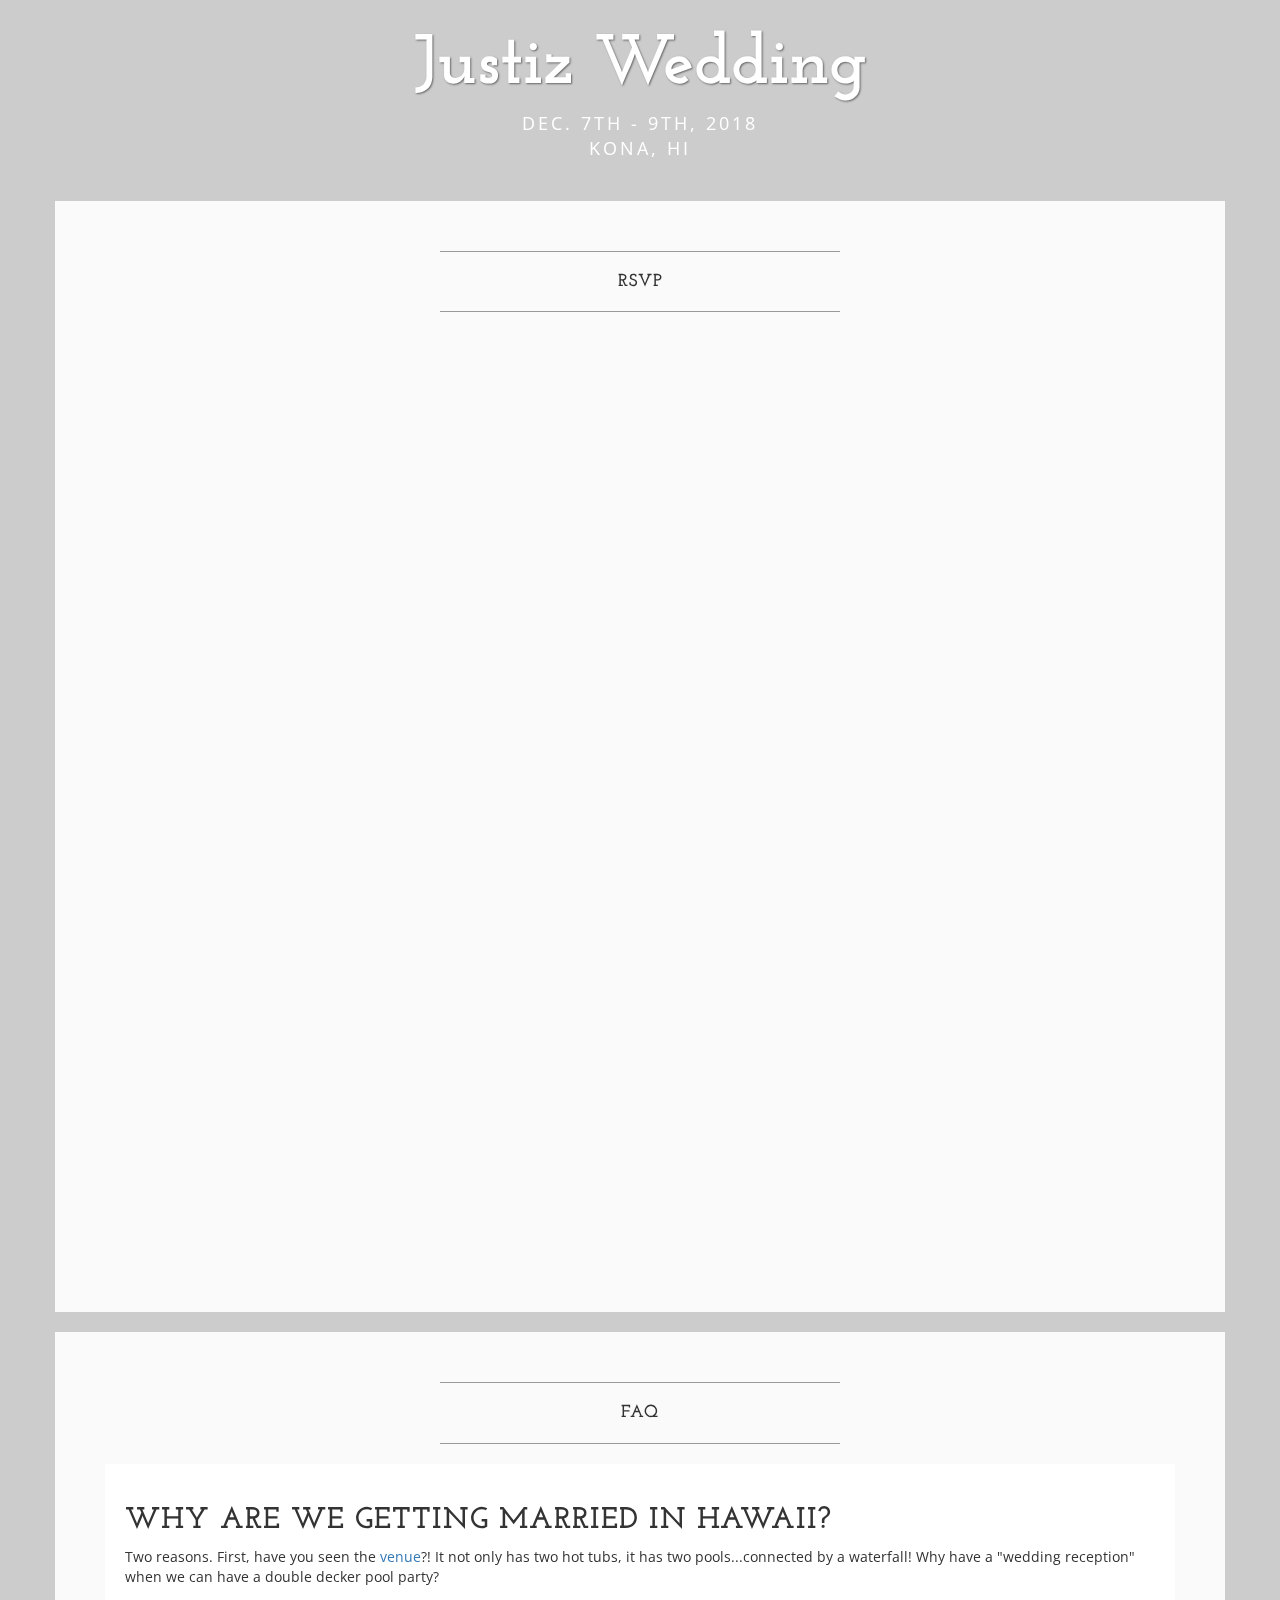
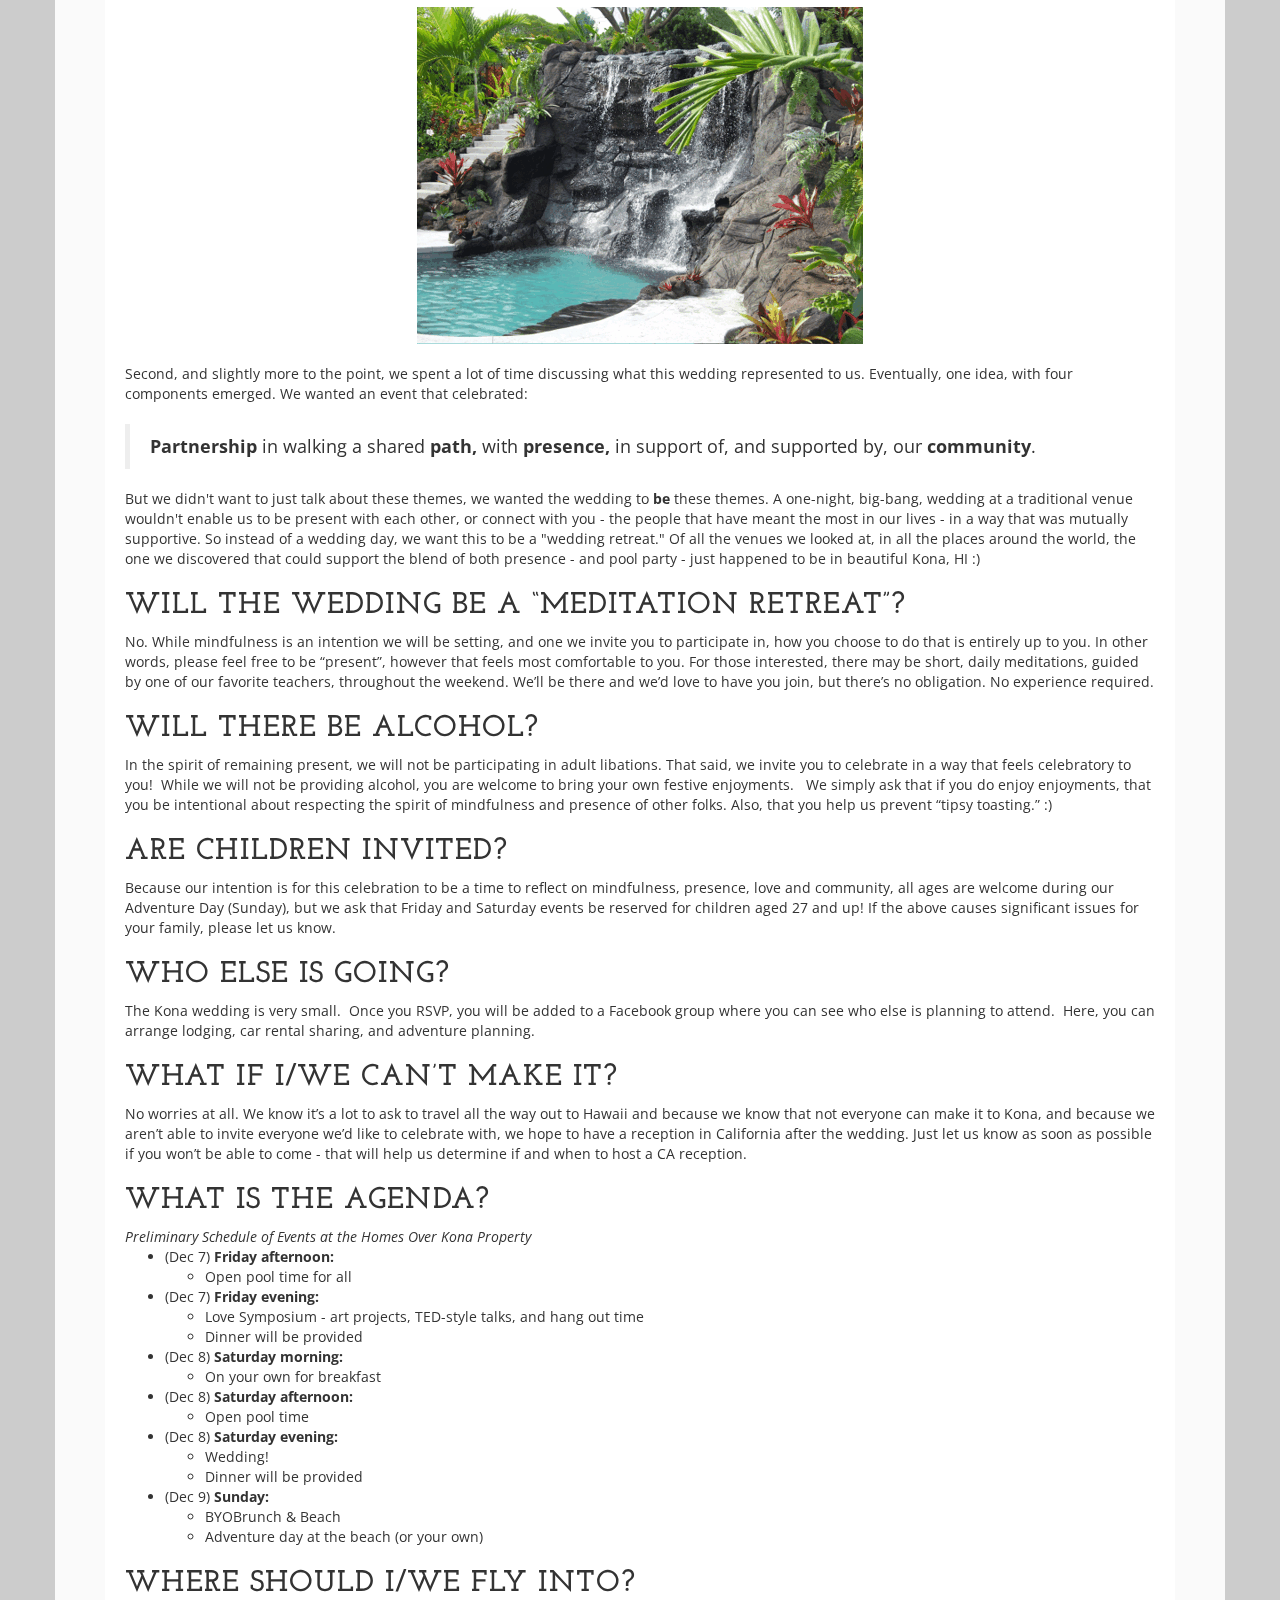
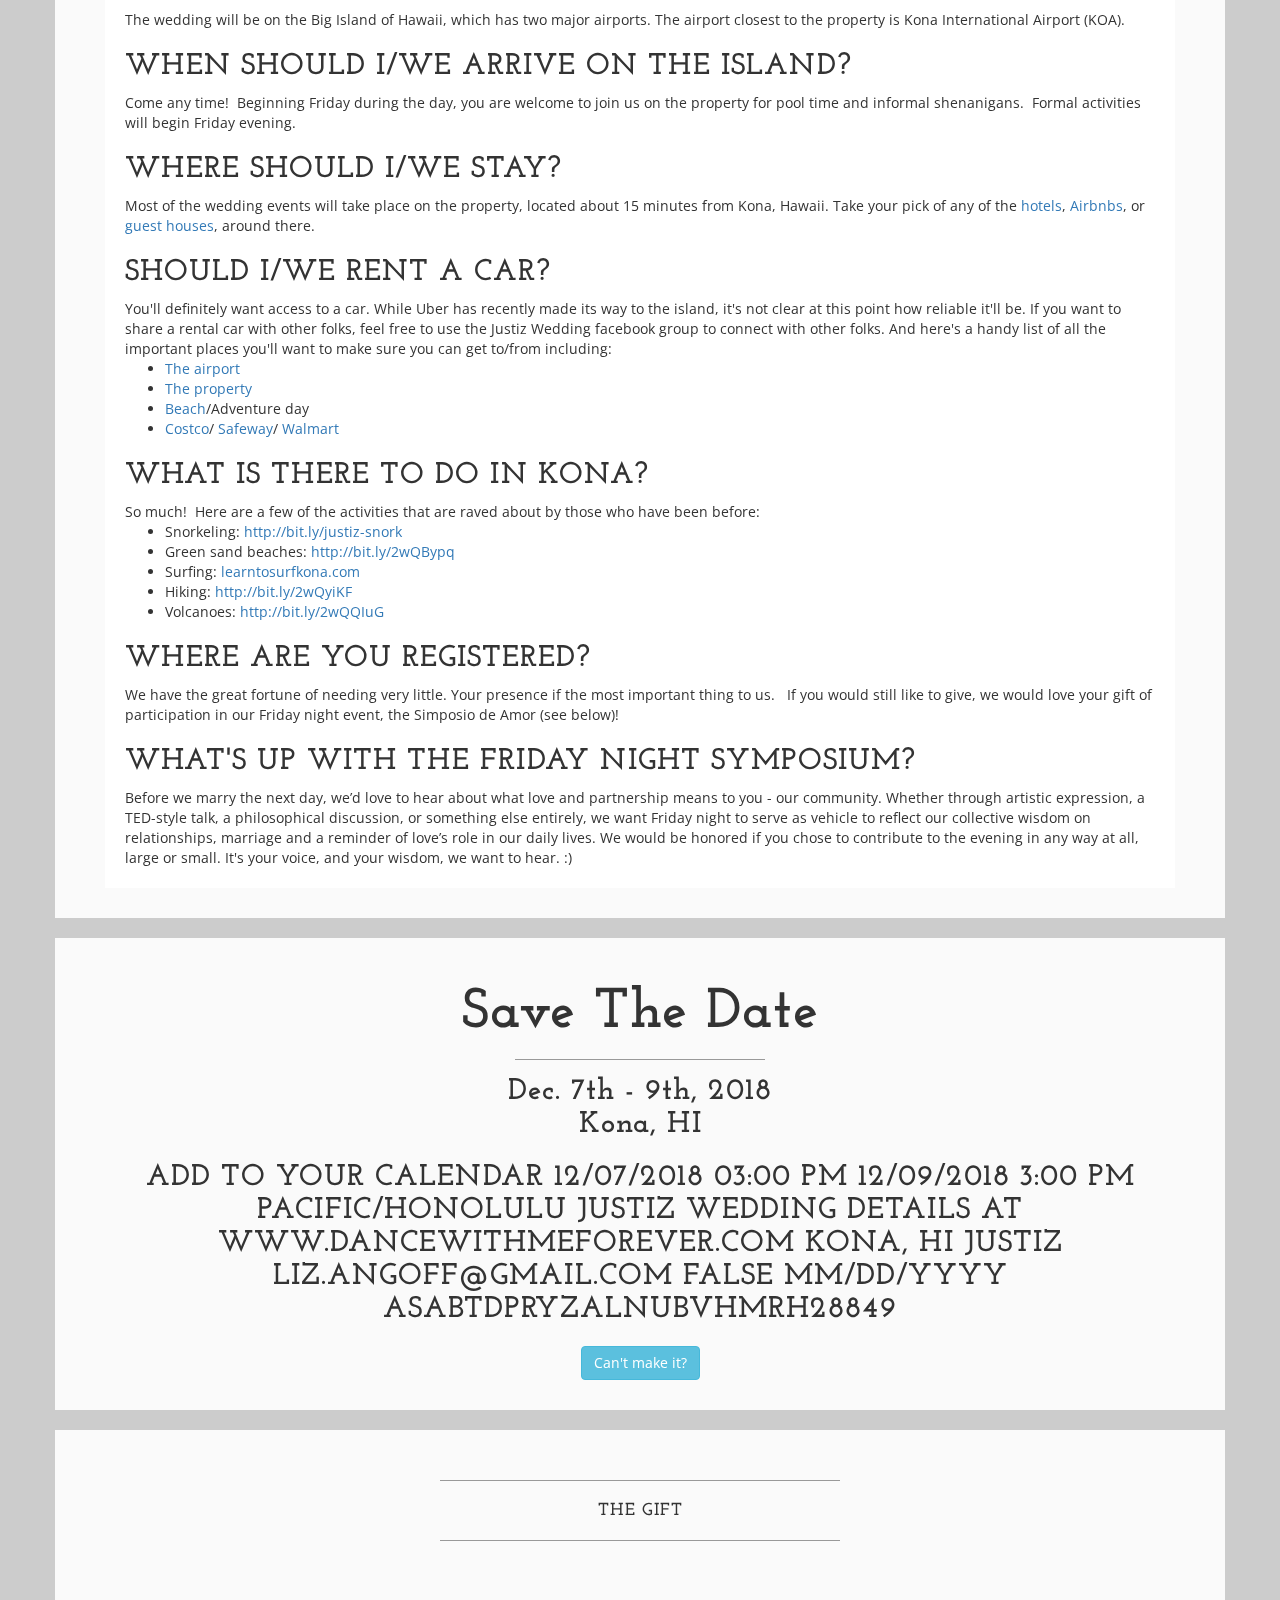
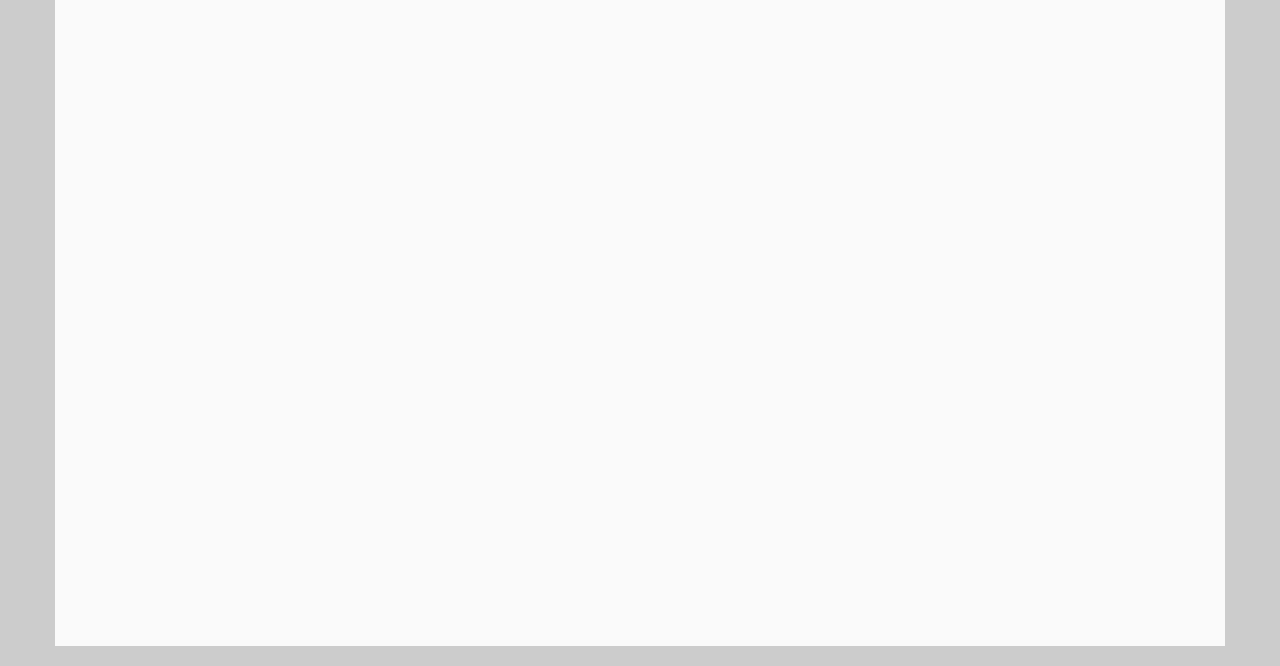
<file: index.html>
<!DOCTYPE html>
<html lang="en">

<head>

    <meta charset="utf-8">
    <meta http-equiv="X-UA-Compatible" content="IE=edge">
    <meta name="viewport" content="width=device-width, initial-scale=1">
    <meta name="description" content="">
    <meta name="author" content="">

    <title>Dance With Me Forever - JustIz Wedding</title>

    <!-- Bootstrap Core CSS -->
    <link href="css/bootstrap.min.css" rel="stylesheet">

    <!-- Custom CSS -->
    <link href="css/business-casual.css" rel="stylesheet">

    <!-- Fonts -->
    <link href="https://fonts.googleapis.com/css?family=Open+Sans:300italic,400italic,600italic,700italic,800italic,400,300,600,700,800"
        rel="stylesheet" type="text/css">
    <link href="https://fonts.googleapis.com/css?family=Josefin+Slab:100,300,400,600,700,100italic,300italic,400italic,600italic,700italic"
        rel="stylesheet" type="text/css">

    <!-- HTML5 Shim and Respond.js IE8 support of HTML5 elements and media queries -->
    <!-- WARNING: Respond.js doesn't work if you view the page via file:// -->
    <!--[if lt IE 9]>
        <script src="https://oss.maxcdn.com/libs/html5shiv/3.7.0/html5shiv.js"></script>
        <script src="https://oss.maxcdn.com/libs/respond.js/1.4.2/respond.min.js"></script>
    <![endif]-->

</head>

<body style="background-color: #ccc">
    <div id="wrapper" class="clearfix">
        <div class="brand">Justiz Wedding</div>
        <div class="address-bar">Dec. 7th - 9th, 2018
            <br/>Kona, HI</div>

        <!-- Navigation -->
        <nav class="navbar navbar-default" role="navigation" style="display:none">
            <div class="container">
                <!-- Brand and toggle get grouped for better mobile display -->
                <div class="navbar-header">
                    <button type="button" class="navbar-toggle" data-toggle="collapse" data-target="#bs-example-navbar-collapse-1">
                        <span class="sr-only">Toggle navigation</span>
                        <span class="icon-bar"></span>
                        <span class="icon-bar"></span>
                        <span class="icon-bar"></span>
                    </button>
                    <!-- navbar-brand is hidden on larger screens, but visible when the menu is collapsed -->
                    <a class="navbar-brand" href="index.html">Business Casual</a>
                </div>
                <!-- Collect the nav links, forms, and other content for toggling -->
                <div class="collapse navbar-collapse" id="bs-example-navbar-collapse-1">
                    <ul class="nav navbar-nav">
                        <li>
                            <a href="index.html">Home</a>
                        </li>
                        <li>
                            <a href="about.html">About</a>
                        </li>
                        <li>
                            <a href="blog.html">Blog</a>
                        </li>
                        <li>
                            <a href="contact.html">Contact</a>
                        </li>
                    </ul>
                </div>
                <!-- /.navbar-collapse -->
            </div>
            <!-- /.container -->
        </nav>

        <div class="container">

            <div class="row">
                <div class="box">
                    <div class="col-lg-12">
                        <hr>
                        <h2 class="intro-text text-center">
                            <strong>RSVP</strong>
                        </h2>
                        <hr>

                        <div class="form-container">
                            <iframe src="https://docs.google.com/forms/d/e/1FAIpQLSc8SuFGmF2nt82YAQq5rhP_P5wTq82PuXU790yFJQLDs9XA_Q/viewform?embedded=true"
                                width="760" height="900" frameborder="0" marginheight="0" marginwidth="0">Loading...</iframe>
                        </div>

                    </div>
                </div>
            </div>

            <div class="row">
                <div class="box">
                    <div class="col-lg-12">
                        <hr>
                        <h2 class="intro-text text-center">
                            <strong>FAQ</strong>
                        </h2>
                        <hr>

                        <div class="faq-container">
                            <h2>
                                <b>Why are we getting married in Hawaii?</b>
                            </h2>
                            Two reasons.

                            First, have you seen the
                            <a href="http://www.tkinnovations.com/" target="_blank">venue</a>?! It not only has two hot tubs, it has two pools...connected by a waterfall! Why have
                            a "wedding reception" when we can have a double decker pool party?
                            
                            <center style="margin-top:20px; margin-bottom: 20px"><a href="http://www.tkinnovations.com/" target="_blank"><img src="img/image1.gif" ></a></center>
                            
                            Second, and slightly more
                            to the point, we spent a lot of time discussing what this wedding represented to us. Eventually,
                            one idea, with four components emerged. We wanted an event that celebrated:
                            <blockquote style="margin-top:20px">
                                <b>Partnership</b> in walking a shared
                                <b>path,</b> with
                                <b>presence,</b> in support of, and supported by, our
                                <b>community</b>.</blockquote>
                            But we didn't want to just talk about these themes, we wanted the wedding to
                            <b>be </b>these themes. A one-night, big-bang, wedding at a traditional venue wouldn't enable us
                            to be present with each other, or connect with you - the people that have meant the most in our
                            lives - in a way that was mutually supportive. So instead of a wedding day, we want this to be
                            a "wedding retreat." Of all the venues we looked at, in all the places around the world, the
                            one we discovered that could support the blend of both presence - and pool party - just happened
                            to be in beautiful Kona, HI :)
                            <h2>
                                <b>Will the wedding be a “meditation retreat”?</b>
                            </h2>
                            No. While mindfulness is an intention we will be setting, and one we invite you to participate in, how you choose to do that
                            is entirely up to you. In other words, please feel free to be “present”, however that feels most
                            comfortable to you. For those interested, there may be short, daily meditations, guided by one
                            of our favorite teachers, throughout the weekend. We’ll be there and we’d love to have you join,
                            but there’s no obligation. No experience required.
                            <h2>
                                <b>Will there be alcohol?</b>
                            </h2>
                            In the spirit of remaining present, we will not be participating in adult libations. That said, we invite you to celebrate
                            in a way that feels celebratory to you!  While we will not be providing alcohol, you are welcome
                            to bring your own festive enjoyments.   We simply ask that if you do enjoy enjoyments, that you
                            be intentional about respecting the spirit of mindfulness and presence of other folks. Also,
                            that you help us prevent “tipsy toasting.” :)
                            <h2>
                                <b>Are children invited?</b>
                            </h2>
                            Because our intention is for this celebration to be a time to reflect on mindfulness, presence, love and community, all ages
                            are welcome during our Adventure Day (Sunday), but we ask that Friday and Saturday events be
                            reserved for children aged 27 and up! If the above causes significant issues for your family,
                            please let us know.
                            <h2>
                                <b>Who else is going?</b>
                            </h2>
                            The Kona wedding is very small.  Once you RSVP, you will be added to a Facebook group where you
                            can see who else is planning to attend.  Here, you can arrange lodging, car rental sharing, and
                            adventure planning.
                            <h2>
                                <b>What if I/we can’t make it?</b>
                            </h2>
                            No worries at all. We know it’s a lot to ask to travel all the way out to Hawaii and because we know that not everyone can
                            make it to Kona, and because we aren’t able to invite everyone we’d like to celebrate with, we
                            hope to have a reception in California after the wedding. Just let us know as soon as possible
                            if you won’t be able to come - that will help us determine if and when to host a CA reception.
                            <h2>
                                <b>What is the agenda?</b>
                            </h2>
                            <i>Preliminary Schedule of Events at the Homes Over Kona Property</i>
                            <ul>
                                <li>(Dec 7)
                                    <b>Friday afternoon:</b>
                                    <ul>
                                        <li>Open pool time for all</li>
                                    </ul>
                                </li>
                                <li>(Dec 7)
                                    <b>Friday evening: </b>
                                    <ul>
                                        <li>Love Symposium - art projects, TED-style talks, and hang out time </li>
                                        <li>Dinner will be provided</li>
                                    </ul>
                                </li>
                                <li>(Dec 8)
                                    <b>Saturday morning:</b>
                                    <ul>
                                        <li>On your own for breakfast</li>
                                    </ul>
                                </li>
                                <li>(Dec 8)
                                    <b>Saturday afternoon: </b>
                                    <ul>
                                        <li>Open pool time </li>
                                    </ul>
                                </li>
                                <li>(Dec 8)
                                    <b>Saturday evening:</b>
                                    <ul>
                                        <li>Wedding! </li>
                                        <li>Dinner will be provided</li>
                                    </ul>
                                </li>
                                <li>(Dec 9)
                                    <b>Sunday:</b>
                                    <ul>
                                        <li>BYOBrunch &amp; Beach</li>
                                        <li>Adventure day at the beach (or your own)</li>
                                    </ul>
                                </li>
                            </ul>
                            <h2>
                                <b>Where should I/we fly into?</b>
                            </h2>
                            The wedding will be on the Big Island of Hawaii, which has two major airports. The airport closest to the property is Kona
                            International Airport (KOA).
                            <h2>
                                <b>When should I/we arrive on the island?</b>
                            </h2>
                            Come any time!  Beginning Friday during the day, you are welcome to join us on the property for pool time and informal shenanigans.
                             Formal activities will begin Friday evening.
                            <h2>
                                <b>Where should I/we stay?</b>
                            </h2>
                            Most of the wedding events will take place on the property, located about 15 minutes from Kona, Hawaii. Take your pick of
                            any of the
                            <a target="_blank" href="https://www.tripadvisor.com/Tourism-g60872-Kailua_Kona_Island_of_Hawaii_Hawaii-Vacations.html">hotels</a>,
                            <a target="_blank" href="https://www.airbnb.com/s/Kailua-Kona--HI/homes">Airbnbs</a>, or
                            <a target="_blank" href="https://www.homeaway.com/results/hawaii/kailua-kona/region:5584">guest houses</a>, around there.
                            <h2>
                                <b>Should I/we rent a car?</b>
                            </h2>
                            You'll definitely want access to a car. While Uber has recently made its way to the island, it's not clear at this point
                            how reliable it'll be. If you want to share a rental car with other folks, feel free to use the
                            Justiz Wedding facebook group to connect with other folks. And here's a handy list of all the
                            important places you'll want to make sure you can get to/from including:
                            <ul>
                                <li>
                                    <a target="_blank" href="https://www.google.com/maps/place/Kona+International+Airport/@19.736916,-156.0429246,15z/data=!4m5!3m4!1s0x0:0xab18bf0cbb3f5937!8m2!3d19.736916!4d-156.0429246">The airport</a>
                                </li>
                                <li>
                                    <a target="_blank" href="https://www.google.com/maps/place/77-6254+Mamalahoa+Hwy,+Holualoa,+HI+96725/@19.618879,-156.0011567,12.55z/data=!4m5!3m4!1s0x795408b3166727fd:0xa86d78080d346362!8m2!3d19.598011!4d-155.949553">The property</a>
                                </li>
                                <li>
                                    <a target="_blank" href="https://www.google.com/maps/place/Mahai'ula+beach/@19.7822021,-156.0367641,15z/data=!4m5!3m4!1s0x0:0xa366e5bf66a126e4!8m2!3d19.7822021!4d-156.0367641">Beach</a>/Adventure day</li>
                                <li>
                                    <a target="_blank" href="https://www.google.com/maps/place/Costco+Wholesale/@19.6851559,-156.0164122,15z/data=!4m5!3m4!1s0x0:0xf95ae40738b6c338!8m2!3d19.6851559!4d-156.0164122">Costco</a>/
                                    <a target="_blank" href="https://www.google.com/maps/place/Safeway/@19.6469277,-155.992274,17z/data=!3m1!4b1!4m5!3m4!1s0x79540ef0f71481d3:0x2a49406ee7b69fef!8m2!3d19.6469227!4d-155.9900853">Safeway</a>/
                                    <a target="_blank" href="https://www.google.com/maps/place/Walmart/@19.646335,-155.9928147,17z/data=!3m1!4b1!4m5!3m4!1s0x79540ef08e72e1c7:0xf22a3792316c054f!8m2!3d19.64633!4d-155.990626">Walmart</a>
                                </li>
                            </ul>
                            <h2>
                                <b>What is there to do in Kona?</b>
                            </h2>
                            So much!  Here are a few of the activities that are raved about by those who have been before:
                            <ul>
                                <li>Snorkeling:
                                    <a target="_blank" href="http://bit.ly/justiz-snork">http://bit.ly/justiz-snork</a>
                                </li>
                                <li>Green sand beaches:
                                    <a target="_blank" href="http://bit.ly/2wQBypq">http://bit.ly/2wQBypq</a>
                                </li>
                                <li>Surfing:
                                    <a target="_blank" href="https://learntosurfkona.com/">learntosurfkona.com </a>
                                </li>
                                <li>Hiking:
                                    <a target="_blank" href="http://bit.ly/2wQyiKF">http://bit.ly/2wQyiKF</a>
                                </li>
                                <li>Volcanoes:
                                    <a target="_blank" href="http://bit.ly/2wQQIuG">http://bit.ly/2wQQIuG</a>
                                </li>
                            </ul>
                            <h2>
                                <b>Where are you registered?</b>
                            </h2>
                            We have the great fortune of needing very little. Your presence if the most important thing to us.   If you would still like
                            to give, we would love your gift of participation in our Friday night event, the Simposio de
                            Amor (see below)!
                            <h2>
                                <strong>What's up with the Friday night Symposium?</strong>
                            </h2>
                            Before we marry the next day, we’d love to hear about what love and partnership means to you - our community. Whether through
                            artistic expression, a TED-style talk, a philosophical discussion, or something else entirely,
                            we want Friday night to serve as vehicle to reflect our collective wisdom on relationships, marriage
                            and a reminder of love’s role in our daily lives. We would be honored if you chose to contribute
                            to the evening in any way at all, large or small. It's your voice, and your wisdom, we want to
                            hear. :)
                        </div>

                    </div>
                </div>
            </div>

            <div class="row">
                <div class="box">
                    <div class="col-lg-12 text-center">

                        <!--<div id="carousel-example-generic" class="carousel slide">-->

                        <!-- Indicators -->
                        <!--<ol class="carousel-indicators hidden-xs">
                                <li data-target="#carousel-example-generic" data-slide-to="0" class="active"></li>
                                <li data-target="#carousel-example-generic" data-slide-to="1"></li>
                                <li data-target="#carousel-example-generic" data-slide-to="2"></li>
                            </ol>-->

                        <!-- Wrapper for slides -->
                        <!--<div class="carousel-inner">
                                <div class="item active">
                                    <img class="img-responsive img-full" src="img/slide-1.jpg" alt="">
                                </div>
                                <div class="item">
                                    <img class="img-responsive img-full" src="img/slide-2.jpg" alt="">
                                </div>
                                <div class="item">
                                    <img class="img-responsive img-full" src="img/slide-3.jpg" alt="">
                                </div>
                            </div>-->

                        <!-- Controls -->
                        <!--<a class="left carousel-control" href="#carousel-example-generic" data-slide="prev">
                            <span class="icon-prev"></span>
                        </a>
                            <a class="right carousel-control" href="#carousel-example-generic" data-slide="next">
                            <span class="icon-next"></span>
                        </a>
                        </div>-->

                        <!-- <div class="video-container">
                            <iframe width="853" height="480" src="https://www.youtube.com/embed/i6RvTdB7Oxc?autoplay=1" frameborder="0"
                                allowfullscreen></iframe>
                        </div> -->

                        <h2 class="brand-before">
                            <small></small>
                        </h2>
                        <h1 class="brand-name">Save the Date</h1>
                        <hr class="tagline-divider">

                        <h2 class="brand-before">
                            Dec. 7th - 9th, 2018
                            <br/>Kona, HI
                        </h2>

                        <h2 id="addToCalendar">
                            <div title="Add to Your Calendar" class="addeventatc">
                                Add to Your Calendar
                                <span class="start">12/07/2018 03:00 PM</span>
                                <span class="end">12/09/2018 3:00 PM</span>
                                <span class="timezone">Pacific/Honolulu</span>
                                <span class="title">Justiz Wedding</span>
                                <span class="description">Details at www.DanceWithMeForever.com</span>
                                <span class="location">Kona, HI</span>
                                <span class="organizer">Justiz</span>
                                <span class="organizer_email">liz.angoff@gmail.com</span>
                                <span class="all_day_event">false</span>
                                <span class="date_format">MM/DD/YYYY</span>
                                <span class="client">aSABtdprYzalNUBvhmRh28849</span>
                            </div>

                            <!--<small>By
                            <strong>Start Bootstrap</strong>-->
                            </small>
                        </h2>

                        <div style="margin-top:20px">
                            <a class="btn-info btn" target="_blank" href="mailto:liz.angoff@gmail.com;justinwi@gmail.com?subject=Love you bunches!&body=Super excited about your wedding! Unfortunately, we can't make it because...">Can't make it?</a>
                        </div>
                    </div>
                </div>
            </div>

            <div class="row">
                <div class="box">
                    <div class="col-lg-12">
                        <hr>
                        <h2 class="intro-text text-center">
                            <strong>The Gift</strong>
                        </h2>
                        <hr>

                        <div class="video-container">
                            <iframe width="853" height="480" src="https://www.youtube.com/embed/s8odxqN5d7Y" frameborder="0" allowfullscreen></iframe>
                        </div>

                    </div>
                </div>
            </div>

            <!--<div class="row">
                <div class="box">
                    <div class="col-lg-12">
                        <hr>
                        <h2 class="intro-text text-center">Beautiful boxes
                            <strong>to showcase your content</strong>
                        </h2>
                        <hr>
                        <p>Use as many boxes as you like, and put anything you want in them! They are great for just about anything,
                            the sky's the limit!</p>
                        <p>Lorem ipsum dolor sit amet, consectetur adipiscing elit. Nunc placerat diam quis nisl vestibulum
                            dignissim. In hac habitasse platea dictumst. Interdum et malesuada fames ac ante ipsum primis
                            in faucibus. Pellentesque habitant morbi tristique senectus et netus et malesuada fames ac turpis
                            egestas.
                        </p>
                    </div>
                </div>
            </div>-->

        </div>
        <!-- /.container -->

        <!--<footer>
            <div class="container">
                <div class="row">
                    <div class="col-lg-12 text-center">
                        <p></p>
                    </div>
                </div>
            </div>
        </footer>-->

    </div>
    <!-- jQuery -->
    <script src="js/jquery.js"></script>

    <!-- Bootstrap Core JavaScript -->
    <script src="js/bootstrap.min.js"></script>

    <script src="vendor/tubular/js/jquery.tubular.1.0.js"></script>

    <!-- AddEvent -->
    <script type="text/javascript" src="https://addevent.com/libs/atc/1.6.1/atc.min.js" async defer></script>

    <script src="js/script.js"></script>

    <!-- Script to Activate the Carousel -->
    <script>
        $('.carousel').carousel({
            interval: 5000 //changes the speed
        })
    </script>

</body>

</html>
</file>
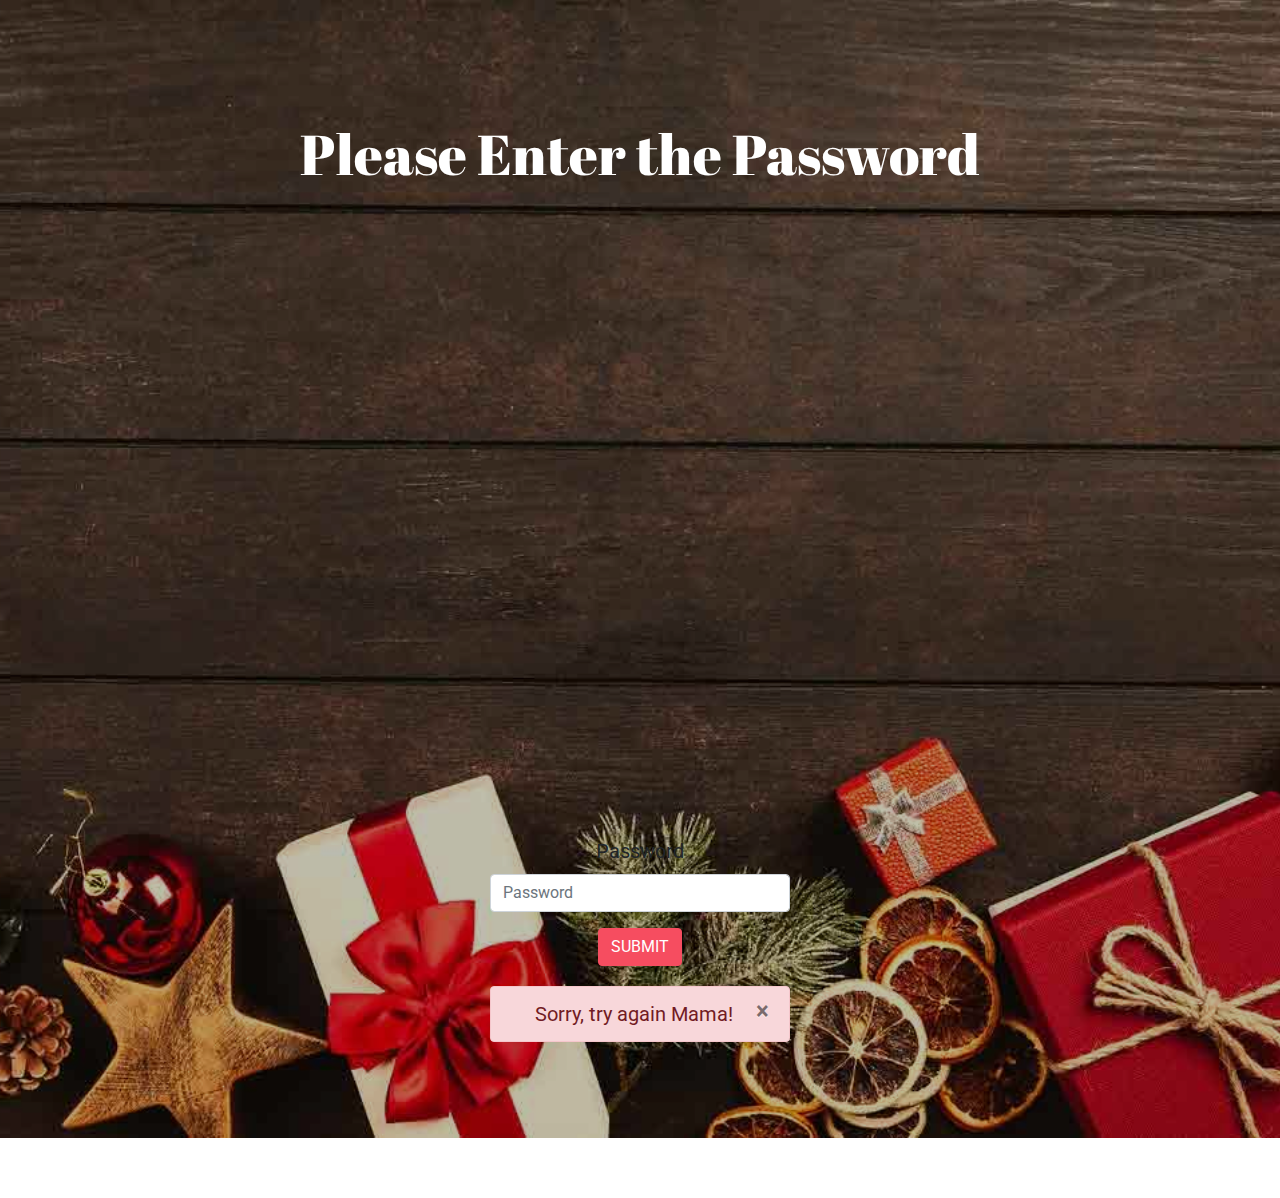
<file: xmas2019/index.html>
<!doctype html>
<html lang="en">

<head>
    <!-- Required meta tags -->
    <meta charset="utf-8">
    <meta name="viewport" content="width=device-width, initial-scale=1, shrink-to-fit=no">
    <link rel="icon" href="favicon.ico" type="image/ico">

    <!-- Google fonts CSS -->
    <link href="https://fonts.googleapis.com/css?family=Abril+Fatface|Roboto:300,400,500" rel="stylesheet">

    <!-- Bootstrap CSS -->
    <link rel="stylesheet" href="css/bootstrap.min.css">

    <!-- Fontawesome CSS -->
    <link rel="stylesheet" href="css/fontawesome4.7.0/css/font-awesome.min.css">

    <!-- Custom CSS -->
    <link rel="stylesheet" href="css/style.css">

    <title>Merry Christmas</title>
</head>

<body>

    <!-- Begin page content -->
    <main role="main" class="main-container wrapper">
        <div class="coverbanner vh-100">
            <div class="background-img dark-img" style="background-image: url(img/topbanner.jpg);"></div>
            <div class="container">
                <h1 class="text-white mb-4 display-4">Please Enter the Password</h1>
                <div class="embed-responsive embed-responsive-16by9">
                    <iframe class="embed-responsive-item" src="https://www.youtube.com/embed/A2hfbMnjPzI?rel=0" allowfullscreen></iframe>
                </div>
                
                <div class="lead" style="width:300px; margin:auto">
                    <form>
                        <div class="form-group">
                          <label for="exampleInputPassword1">Password</label>
                          <input type="text" class="form-control" id="exampleInputPassword1" placeholder="Password">
                        </div>
                        <button id="submitButton" class="btn btn-danger">Submit</button>
                        <div id="passwordAlert" class="alert alert-danger alert-dismissable fade show collapse" role="alert" style="margin-top: 20px;">
                            Sorry, try again Mama!
                            <button type="button" class="close" data-dismiss="alert" aria-label="Close">
                                <span aria-hidden="true">&times;</span>
                              </button>
                          </div>
                      </form>                    
                </div>
            </div>

        </div>
        <div>
            <style>
                /* customizable snowflake styling */
                .snowflake {
                  color: #fff;
                  font-size: 1em;
                  font-family: Arial, sans-serif;
                  text-shadow: 0 0 5px #000;
                }
                
                @-webkit-keyframes snowflakes-fall{0%{top:-10%}100%{top:100%}}@-webkit-keyframes snowflakes-shake{0%,100%{-webkit-transform:translateX(0);transform:translateX(0)}50%{-webkit-transform:translateX(80px);transform:translateX(80px)}}@keyframes snowflakes-fall{0%{top:-10%}100%{top:100%}}@keyframes snowflakes-shake{0%,100%{transform:translateX(0)}50%{transform:translateX(80px)}}.snowflake{position:fixed;top:-10%;z-index:9999;-webkit-user-select:none;-moz-user-select:none;-ms-user-select:none;user-select:none;cursor:default;-webkit-animation-name:snowflakes-fall,snowflakes-shake;-webkit-animation-duration:10s,3s;-webkit-animation-timing-function:linear,ease-in-out;-webkit-animation-iteration-count:infinite,infinite;-webkit-animation-play-state:running,running;animation-name:snowflakes-fall,snowflakes-shake;animation-duration:10s,3s;animation-timing-function:linear,ease-in-out;animation-iteration-count:infinite,infinite;animation-play-state:running,running}.snowflake:nth-of-type(0){left:1%;-webkit-animation-delay:0s,0s;animation-delay:0s,0s}.snowflake:nth-of-type(1){left:10%;-webkit-animation-delay:1s,1s;animation-delay:1s,1s}.snowflake:nth-of-type(2){left:20%;-webkit-animation-delay:6s,.5s;animation-delay:6s,.5s}.snowflake:nth-of-type(3){left:30%;-webkit-animation-delay:4s,2s;animation-delay:4s,2s}.snowflake:nth-of-type(4){left:40%;-webkit-animation-delay:2s,2s;animation-delay:2s,2s}.snowflake:nth-of-type(5){left:50%;-webkit-animation-delay:8s,3s;animation-delay:8s,3s}.snowflake:nth-of-type(6){left:60%;-webkit-animation-delay:6s,2s;animation-delay:6s,2s}.snowflake:nth-of-type(7){left:70%;-webkit-animation-delay:2.5s,1s;animation-delay:2.5s,1s}.snowflake:nth-of-type(8){left:80%;-webkit-animation-delay:1s,0s;animation-delay:1s,0s}.snowflake:nth-of-type(9){left:90%;-webkit-animation-delay:3s,1.5s;animation-delay:3s,1.5s}.snowflake:nth-of-type(10){left:25%;-webkit-animation-delay:2s,0s;animation-delay:2s,0s}.snowflake:nth-of-type(11){left:65%;-webkit-animation-delay:4s,2.5s;animation-delay:4s,2.5s}
                </style>
                <div id="snowflakes" class="" aria-hidden="true">
                  <div class="snowflake">
                  ❅
                  </div>
                  <div class="snowflake">
                  ❆
                  </div>
                  <div class="snowflake">
                  ❅
                  </div>
                  <div class="snowflake">
                  ❆
                  </div>
                  <div class="snowflake">
                  ❅
                  </div>
                  <div class="snowflake">
                  ❆
                  </div>
                  <div class="snowflake">
                    ❅
                  </div>
                  <div class="snowflake">
                    ❆
                  </div>
                  <div class="snowflake">
                    ❅
                  </div>
                  <div class="snowflake">
                    ❆
                  </div>
                  <div class="snowflake">
                    ❅
                  </div>
                  <div class="snowflake">
                    ❆
                  </div>
                  <div class="snowflake">
                  ❅
                  </div>
                  <div class="snowflake">
                  ❆
                  </div>
                  <div class="snowflake">
                  ❅
                  </div>
                  <div class="snowflake">
                  ❆
                  </div>
                  <div class="snowflake">
                  ❅
                  </div>
                  <div class="snowflake">
                  ❆
                  </div>
                  <div class="snowflake">
                    ❅
                  </div>
                  <div class="snowflake">
                    ❆
                  </div>
                  <div class="snowflake">
                    ❅
                  </div>
                  <div class="snowflake">
                    ❆
                  </div>
                  <div class="snowflake">
                    ❅
                  </div>
                  <div class="snowflake">
                    ❆
                  </div>  
                </div>


        <div class="sections" name="about" id="about" style="display:none">
            <div class="container text-center">
                <h1 class="text-danger ">Congratulations, Mama!</h1>
            </div>
            <div class="container mt-5 py-4">
                <div class="row">
                    <div class="col-12 col-md-6">
                        <figure class="rounde-3 mb-0">
                            <img src="img/esacpe2.jpg" alt="" class="w-100">
                        </figure>
                    </div>
                    <div class="col-12 col-md-6 align-self-center py-3">
                        <p class="lead text-secondary">You're getting an...</p>
                        <h1 class="text-danger ">Escape Room Party!</h1>
                        <p class="lead2 my-3 text-secondary">Invite all your favorite friends to the Jungle House for an Escape Room party hosted by Papa and Mama Chach!</p>
                        <p class="lead2 my-3 text-secondary">We'll take care of the food and logistics. You come and have a great time!</p>
                    </div>
                </div>
            </div>
        </div>
        <div class="sections position-relative text-center" id="events" style="display:none">
            <div class="background-img" style="background-image: url(img/red-bg.png);"></div>
            <div class="container">
                <p class="lead text-white mb-4">With love from...</p>
                <h1 class="text-white mb-4 display-4">Papa & Mama Chach!</h1>
            </div>
        </div>
    </div>
    </main>

    <!-- Optional JavaScript -->
    <!-- jQuery first, then Popper.js, then Bootstrap JS -->
    <script src="https://code.jquery.com/jquery-3.4.1.min.js" integrity="sha256-CSXorXvZcTkaix6Yvo6HppcZGetbYMGWSFlBw8HfCJo=" crossorigin="anonymous"></script>
    <script src="https://cdnjs.cloudflare.com/ajax/libs/popper.js/1.14.3/umd/popper.min.js"></script>
    <script src="js/bootstrap.min.js"></script>

    <!--  Custom js -->
    <script src="js/main.js"></script>
    <script>
        $('#exampleModal').modal('toggle')
    </script>

    

</body>

</html>
</file>
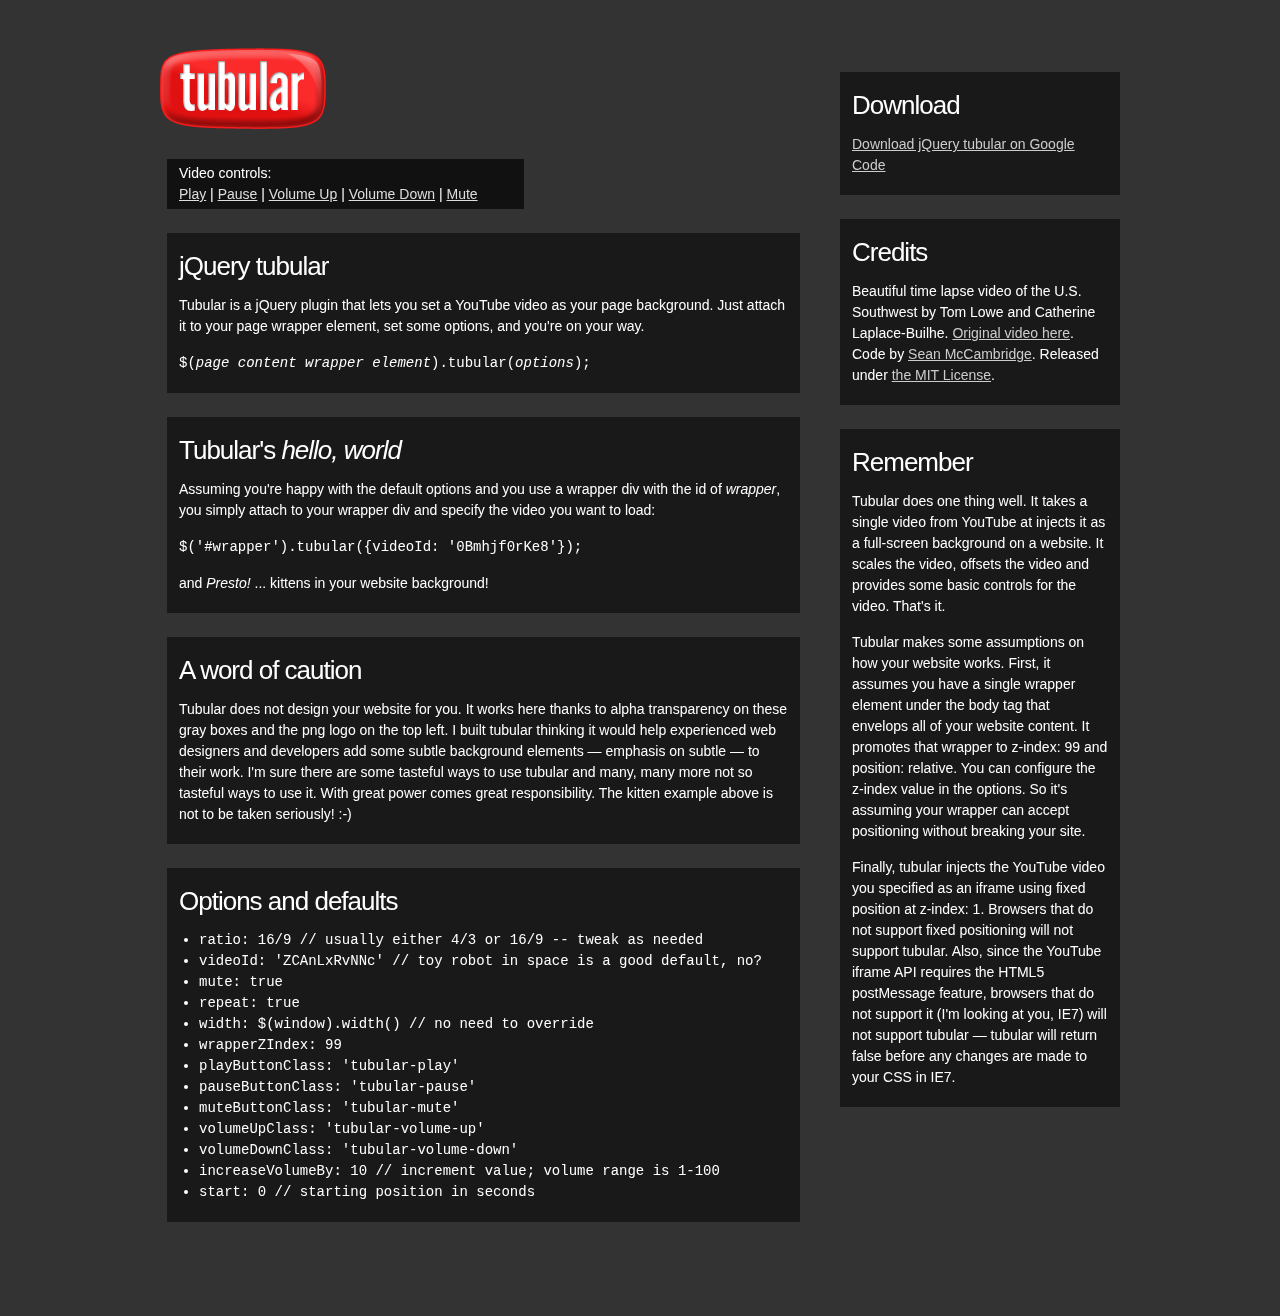
<file: vendor/tubular/index.html>
<!DOCTYPE html>
<html lang="en" xmlns="http://www.w3.org/1999/xhtml">
<head>
	<title>tubular, a YouTube Background Player jQuery Plugin | Sean McCambridge Design</title>
	<meta http-equiv="Content-Type" content="text/html; charset=UTF-8" />
    <link rel="icon" type="image/png" href="/media/layout/favicon.png" />

	<link href="css/screen.css" rel="stylesheet" type="text/css" /> 

	<script src="//ajax.googleapis.com/ajax/libs/jquery/1.8.0/jquery.min.js" type="text/javascript"></script>
	<script type="text/javascript" charset="utf-8" src="js/jquery.tubular.1.0.js"></script>
    <script type="text/javascript" charset="utf-8" src="js/index.js"></script>

</head>
<body>
<div id="wrapper" class="clearfix">
	<div id="main">
		<a href="http://www.seanmccambridge.com/tubular/"><img src="media/logo.png" alt="Tubular logo" id="logo" /></a>
		<p id="video-controls" class="black-65">Video controls:<br /><a href="#" class="tubular-play">Play</a> | <a href="#" class="tubular-pause">Pause</a> | <a href="#" class="tubular-volume-up">Volume Up</a> | <a href="#" class="tubular-volume-down">Volume Down</a> | <a href="#" class="tubular-mute">Mute</a></p>
		<div class="black-50">
			<h1>jQuery tubular</h1>
			<p>Tubular is a jQuery plugin that lets you set a YouTube video as your page background.  Just attach it to your page wrapper element, set some options, and you're on your way.</p>
			<p><code>$(<em>page content wrapper element</em>).tubular(<em>options</em>);</code></p>
		</div>
		<div class="black-50">
			<h2>Tubular's <em>hello, world</em></h2>
			<p>Assuming you're happy with the default options and you use a wrapper div with the id of <em>wrapper</em>, you simply attach to your wrapper div and specify the video you want to load:</p>
			<p><code>$('#wrapper').tubular({videoId: '0Bmhjf0rKe8'});</code></p>
			<p>and <em>Presto!</em> ... kittens in your website background!</p>
		</div>
		<div class="black-50">
			<h2>A word of caution</h2>
			<p>Tubular does not design your website for you. It works here thanks to alpha transparency on these gray boxes and the png logo on the top left. I built tubular thinking it would help experienced web designers and developers add some subtle background elements &mdash; emphasis on subtle &mdash; to their work. I'm sure there are some tasteful ways to use tubular and many, many more not so tasteful ways to use it. With great power comes great responsibility. The kitten example above is not to be taken seriously! :-)</p>
		</div>
		<div class="black-50">
			<h2>Options and defaults</h2>
			<code>
				<ul>
					<li>ratio: 16/9 // usually either 4/3 or 16/9 -- tweak as needed</li>
	        		<li>videoId: 'ZCAnLxRvNNc' // toy robot in space is a good default, no?</li>
			        <li>mute: true</li>
	        		<li>repeat: true</li>
		        	<li>width: $(window).width() // no need to override</li>
	        		<li>wrapperZIndex: 99</li>
	        		<li>playButtonClass: 'tubular-play'</li>
			        <li>pauseButtonClass: 'tubular-pause'</li>
			        <li>muteButtonClass: 'tubular-mute'</li>
			        <li>volumeUpClass: 'tubular-volume-up'</li>
			        <li>volumeDownClass: 'tubular-volume-down'</li>
			        <li>increaseVolumeBy: 10 // increment value; volume range is 1-100</li>
			        <li>start: 0 // starting position in seconds</li>
	        	</ul>
	        </code>
		</div>
	</div>
	<div id="sidebar">
		<div class="black-50">
			<h2>Download</h2>
			<p><a href="http://code.google.com/p/jquery-tubular/">Download jQuery tubular on Google Code</a></p>
		</div>
		<div class="black-50">
			<h2>Credits</h2>
			<p>Beautiful time lapse video of the U.S. Southwest by Tom Lowe and Catherine Laplace-Builhe. <a href="http://www.youtube.com/watch?v=e4Is32W-ppk">Original video here</a>. Code by <a href="http://seanmccambridge.com">Sean McCambridge</a>. Released under <a href="http://opensource.org/licenses/mit-license.php">the MIT License</a>.</p>
		</div>
		<div class="black-50">
			<h2>Remember</h2>
			<p>Tubular does one thing well. It takes a single video from YouTube at injects it as a full-screen background on a website. It scales the video, offsets the video and provides some basic controls for the video.  That's it.</p>
			<p>Tubular makes some assumptions on how your website works. First, it assumes you have a single wrapper element under the body tag that envelops all of your website content. It promotes that wrapper to z-index: 99 and position: relative. You can configure the z-index value in the options. So it's assuming your wrapper can accept positioning without breaking your site.</p>
			<p>Finally, tubular injects the YouTube video you specified as an iframe using fixed position at z-index: 1.  Browsers that do not support fixed positioning will not support tubular. Also, since the YouTube iframe API requires the HTML5 postMessage feature, browsers that do not support it (I'm looking at you, IE7) will not support tubular &mdash; tubular will return false before any changes are made to your CSS in IE7.</p>
		</div>
	</div>
</div><!-- #wrapper -->
</body>
</html>
</file>
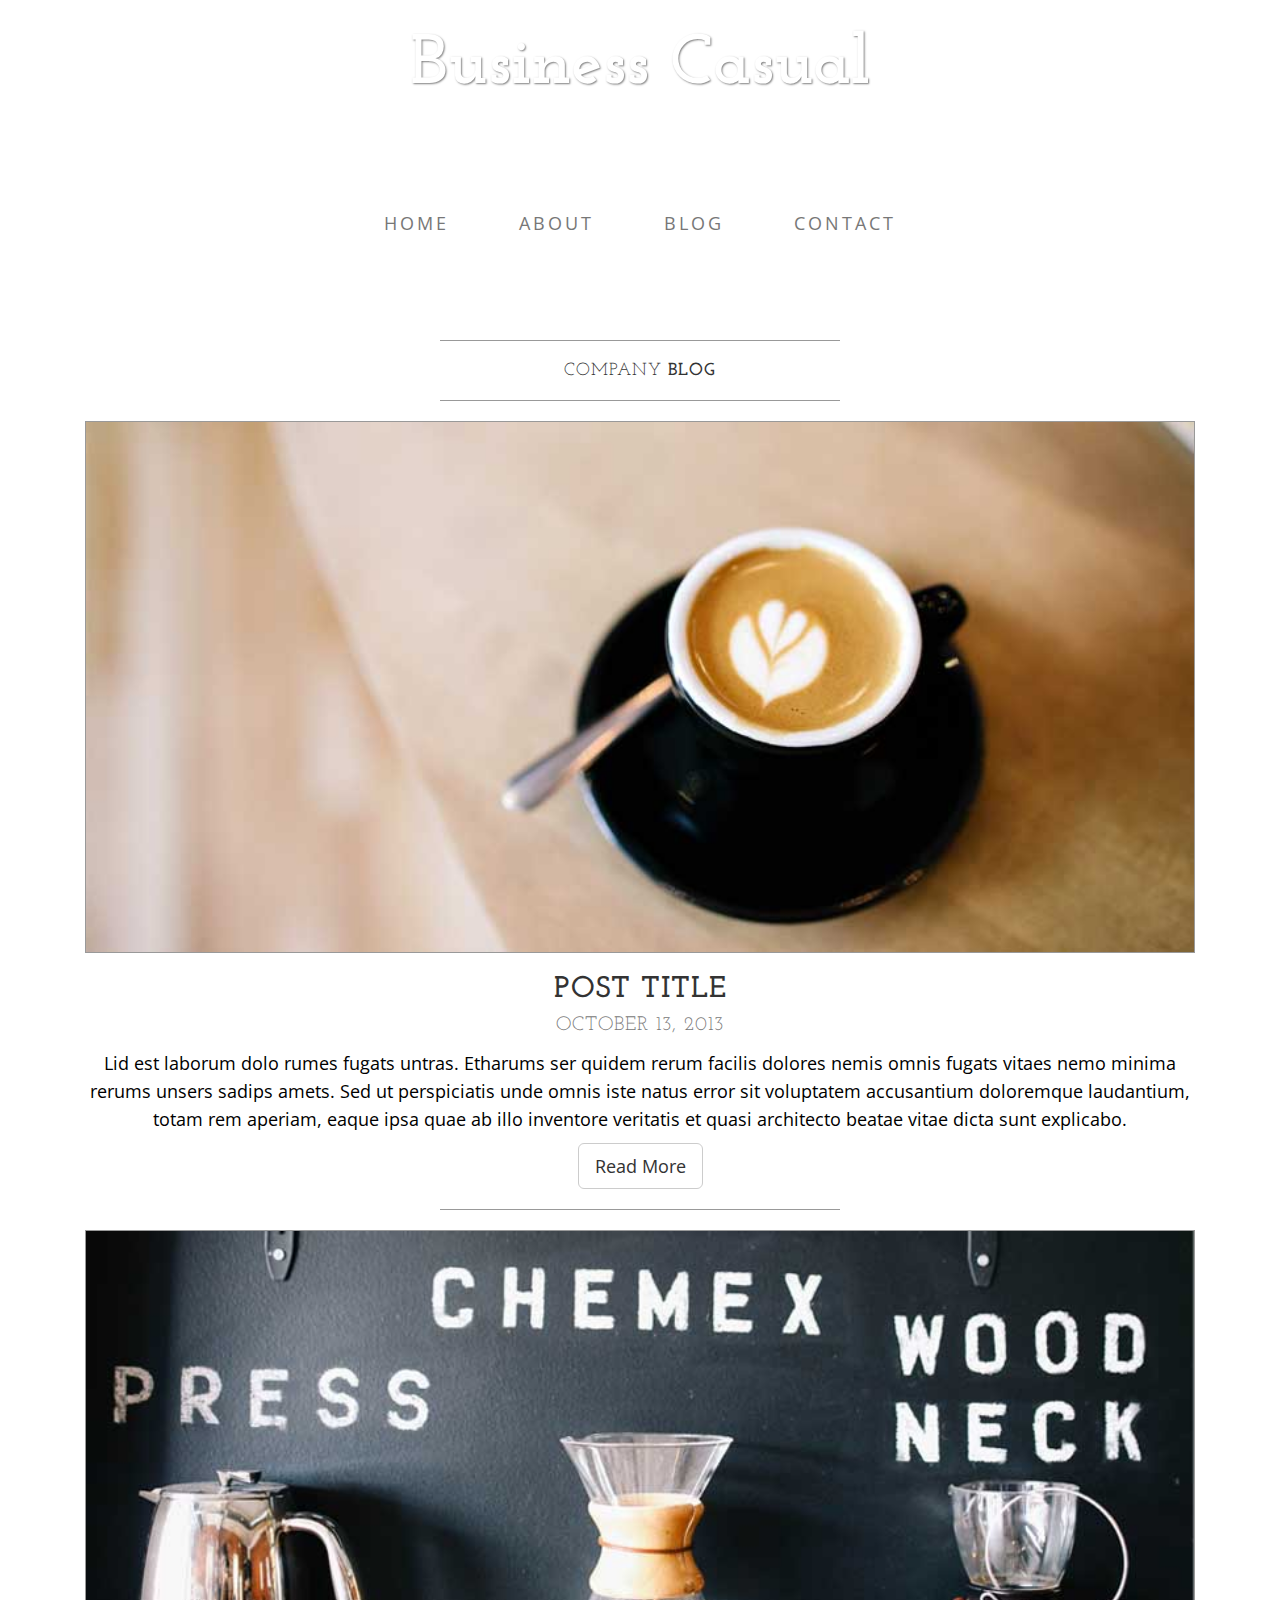
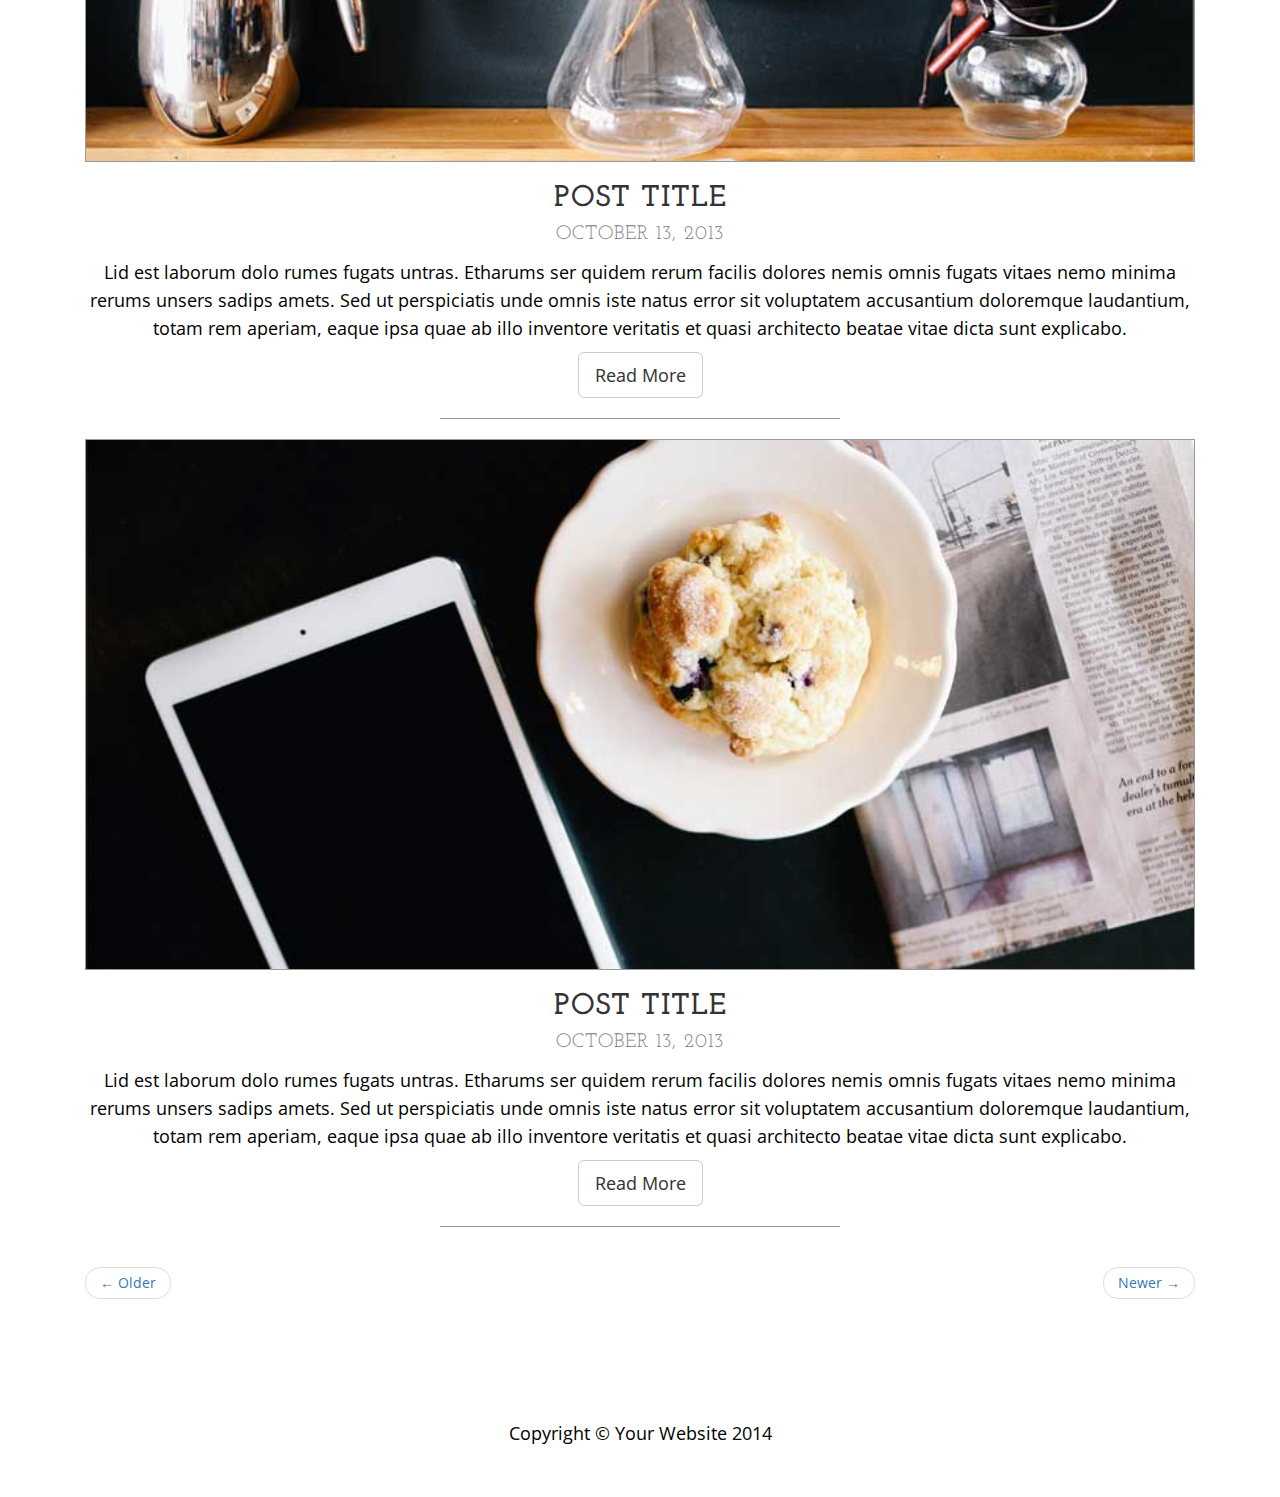
<file: blog.html>
<!DOCTYPE html>
<html lang="en">

<head>

    <meta charset="utf-8">
    <meta http-equiv="X-UA-Compatible" content="IE=edge">
    <meta name="viewport" content="width=device-width, initial-scale=1">
    <meta name="description" content="">
    <meta name="author" content="">

    <title>Blog - Business Casual - Start Bootstrap Theme</title>

    <!-- Bootstrap Core CSS -->
    <link href="css/bootstrap.min.css" rel="stylesheet">

    <!-- Custom CSS -->
    <link href="css/business-casual.css" rel="stylesheet">

    <!-- Fonts -->
    <link href="https://fonts.googleapis.com/css?family=Open+Sans:300italic,400italic,600italic,700italic,800italic,400,300,600,700,800" rel="stylesheet" type="text/css">
    <link href="https://fonts.googleapis.com/css?family=Josefin+Slab:100,300,400,600,700,100italic,300italic,400italic,600italic,700italic" rel="stylesheet" type="text/css">

    <!-- HTML5 Shim and Respond.js IE8 support of HTML5 elements and media queries -->
    <!-- WARNING: Respond.js doesn't work if you view the page via file:// -->
    <!--[if lt IE 9]>
        <script src="https://oss.maxcdn.com/libs/html5shiv/3.7.0/html5shiv.js"></script>
        <script src="https://oss.maxcdn.com/libs/respond.js/1.4.2/respond.min.js"></script>
    <![endif]-->

</head>

<body>

    <div class="brand">Business Casual</div>
    <div class="address-bar">3481 Melrose Place | Beverly Hills, CA 90210 | 123.456.7890</div>

    <!-- Navigation -->
    <nav class="navbar navbar-default" role="navigation">
        <div class="container">
            <!-- Brand and toggle get grouped for better mobile display -->
            <div class="navbar-header">
                <button type="button" class="navbar-toggle" data-toggle="collapse" data-target="#bs-example-navbar-collapse-1">
                    <span class="sr-only">Toggle navigation</span>
                    <span class="icon-bar"></span>
                    <span class="icon-bar"></span>
                    <span class="icon-bar"></span>
                </button>
                <!-- navbar-brand is hidden on larger screens, but visible when the menu is collapsed -->
                <a class="navbar-brand" href="index.html">Business Casual</a>
            </div>
            <!-- Collect the nav links, forms, and other content for toggling -->
            <div class="collapse navbar-collapse" id="bs-example-navbar-collapse-1">
                <ul class="nav navbar-nav">
                    <li>
                        <a href="index.html">Home</a>
                    </li>
                    <li>
                        <a href="about.html">About</a>
                    </li>
                    <li>
                        <a href="blog.html">Blog</a>
                    </li>
                    <li>
                        <a href="contact.html">Contact</a>
                    </li>
                </ul>
            </div>
            <!-- /.navbar-collapse -->
        </div>
        <!-- /.container -->
    </nav>

    <div class="container">

        <div class="row">
            <div class="box">
                <div class="col-lg-12">
                    <hr>
                    <h2 class="intro-text text-center">Company
                        <strong>blog</strong>
                    </h2>
                    <hr>
                </div>
                <div class="col-lg-12 text-center">
                    <img class="img-responsive img-border img-full" src="img/slide-1.jpg" alt="">
                    <h2>Post Title
                        <br>
                        <small>October 13, 2013</small>
                    </h2>
                    <p>Lid est laborum dolo rumes fugats untras. Etharums ser quidem rerum facilis dolores nemis omnis fugats vitaes nemo minima rerums unsers sadips amets. Sed ut perspiciatis unde omnis iste natus error sit voluptatem accusantium doloremque laudantium, totam rem aperiam, eaque ipsa quae ab illo inventore veritatis et quasi architecto beatae vitae dicta sunt explicabo.</p>
                    <a href="#" class="btn btn-default btn-lg">Read More</a>
                    <hr>
                </div>
                <div class="col-lg-12 text-center">
                    <img class="img-responsive img-border img-full" src="img/slide-2.jpg" alt="">
                    <h2>Post Title
                        <br>
                        <small>October 13, 2013</small>
                    </h2>
                    <p>Lid est laborum dolo rumes fugats untras. Etharums ser quidem rerum facilis dolores nemis omnis fugats vitaes nemo minima rerums unsers sadips amets. Sed ut perspiciatis unde omnis iste natus error sit voluptatem accusantium doloremque laudantium, totam rem aperiam, eaque ipsa quae ab illo inventore veritatis et quasi architecto beatae vitae dicta sunt explicabo.</p>
                    <a href="#" class="btn btn-default btn-lg">Read More</a>
                    <hr>
                </div>
                <div class="col-lg-12 text-center">
                    <img class="img-responsive img-border img-full" src="img/slide-3.jpg" alt="">
                    <h2>Post Title
                        <br>
                        <small>October 13, 2013</small>
                    </h2>
                    <p>Lid est laborum dolo rumes fugats untras. Etharums ser quidem rerum facilis dolores nemis omnis fugats vitaes nemo minima rerums unsers sadips amets. Sed ut perspiciatis unde omnis iste natus error sit voluptatem accusantium doloremque laudantium, totam rem aperiam, eaque ipsa quae ab illo inventore veritatis et quasi architecto beatae vitae dicta sunt explicabo.</p>
                    <a href="#" class="btn btn-default btn-lg">Read More</a>
                    <hr>
                </div>
                <div class="col-lg-12 text-center">
                    <ul class="pager">
                        <li class="previous"><a href="#">&larr; Older</a>
                        </li>
                        <li class="next"><a href="#">Newer &rarr;</a>
                        </li>
                    </ul>
                </div>
            </div>
        </div>

    </div>
    <!-- /.container -->

    <footer>
        <div class="container">
            <div class="row">
                <div class="col-lg-12 text-center">
                    <p>Copyright &copy; Your Website 2014</p>
                </div>
            </div>
        </div>
    </footer>

    <!-- jQuery -->
    <script src="js/jquery.js"></script>

    <!-- Bootstrap Core JavaScript -->
    <script src="js/bootstrap.min.js"></script>

</body>

</html>
</file>
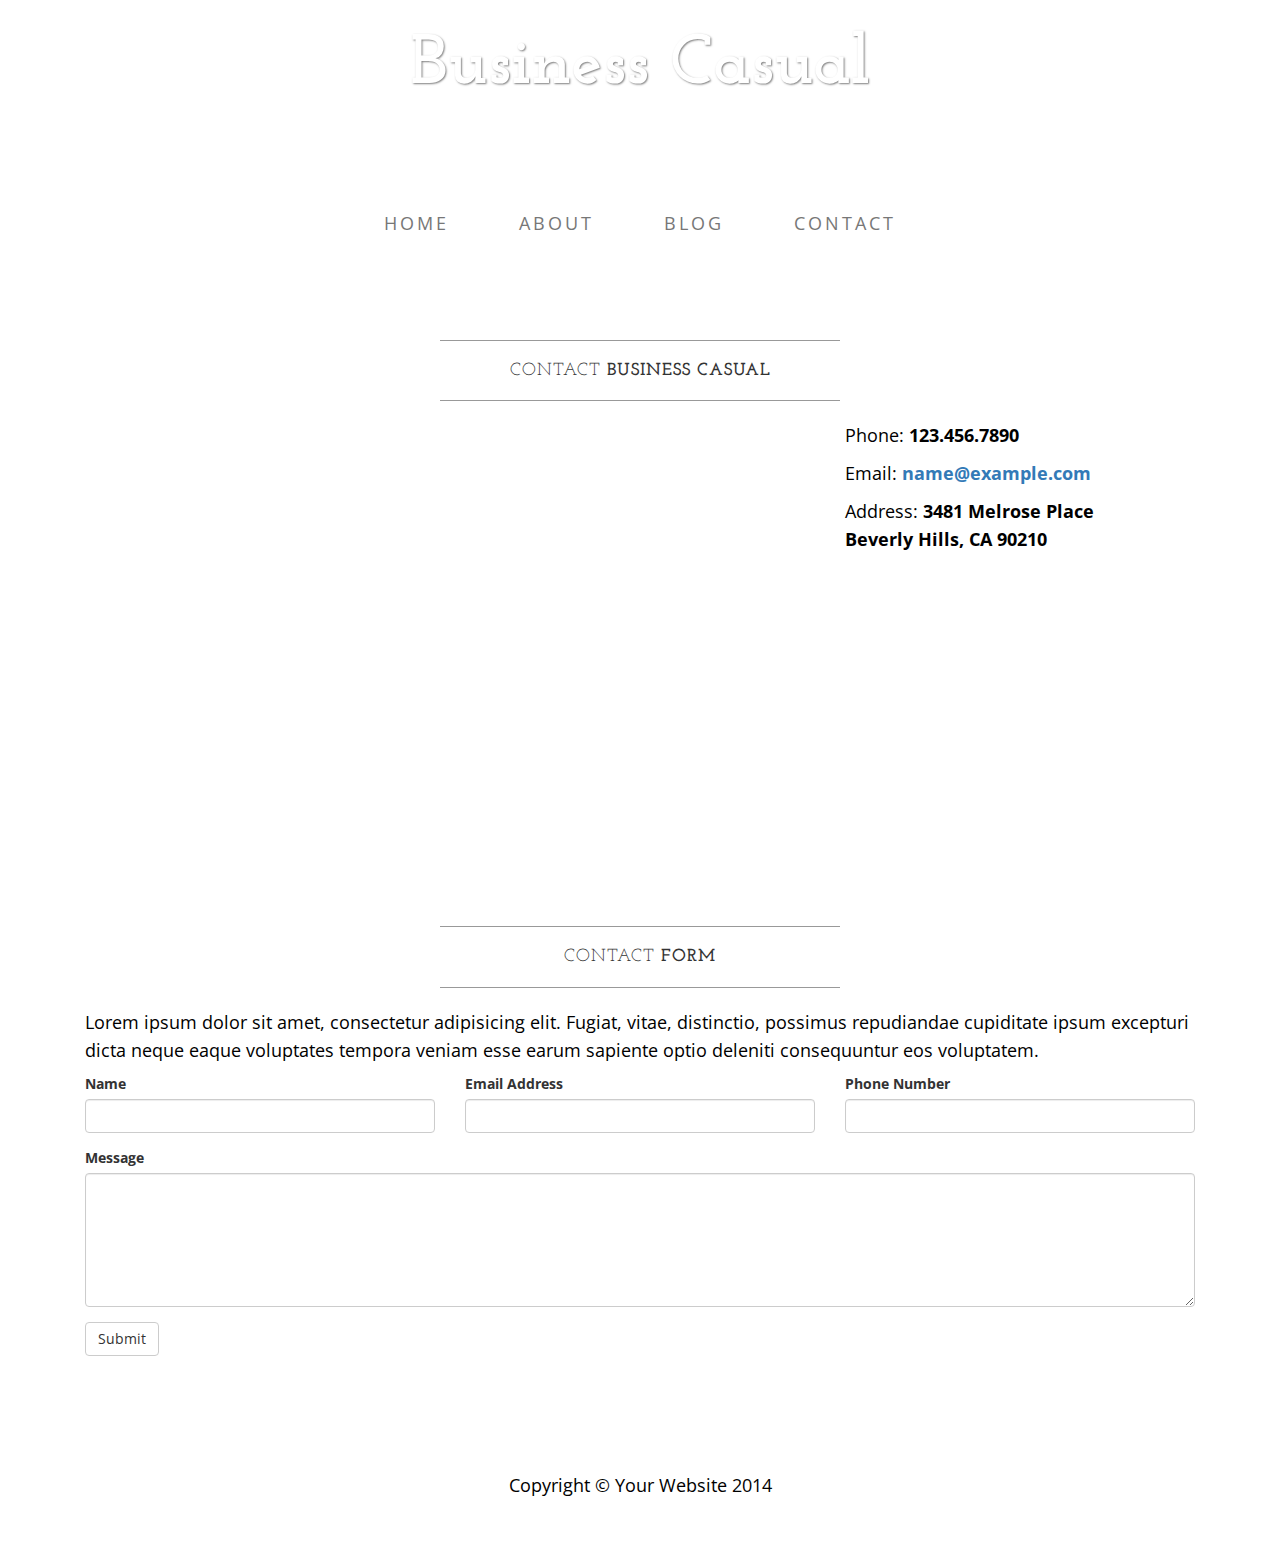
<file: contact.html>
<!DOCTYPE html>
<html lang="en">

<head>

    <meta charset="utf-8">
    <meta http-equiv="X-UA-Compatible" content="IE=edge">
    <meta name="viewport" content="width=device-width, initial-scale=1">
    <meta name="description" content="">
    <meta name="author" content="">

    <title>Contact - Business Casual - Start Bootstrap Theme</title>

    <!-- Bootstrap Core CSS -->
    <link href="css/bootstrap.min.css" rel="stylesheet">

    <!-- Custom CSS -->
    <link href="css/business-casual.css" rel="stylesheet">

    <!-- Fonts -->
    <link href="https://fonts.googleapis.com/css?family=Open+Sans:300italic,400italic,600italic,700italic,800italic,400,300,600,700,800" rel="stylesheet" type="text/css">
    <link href="https://fonts.googleapis.com/css?family=Josefin+Slab:100,300,400,600,700,100italic,300italic,400italic,600italic,700italic" rel="stylesheet" type="text/css">

    <!-- HTML5 Shim and Respond.js IE8 support of HTML5 elements and media queries -->
    <!-- WARNING: Respond.js doesn't work if you view the page via file:// -->
    <!--[if lt IE 9]>
        <script src="https://oss.maxcdn.com/libs/html5shiv/3.7.0/html5shiv.js"></script>
        <script src="https://oss.maxcdn.com/libs/respond.js/1.4.2/respond.min.js"></script>
    <![endif]-->

</head>

<body>

    <div class="brand">Business Casual</div>
    <div class="address-bar">3481 Melrose Place | Beverly Hills, CA 90210 | 123.456.7890</div>

    <!-- Navigation -->
    <nav class="navbar navbar-default" role="navigation">
        <div class="container">
            <!-- Brand and toggle get grouped for better mobile display -->
            <div class="navbar-header">
                <button type="button" class="navbar-toggle" data-toggle="collapse" data-target="#bs-example-navbar-collapse-1">
                    <span class="sr-only">Toggle navigation</span>
                    <span class="icon-bar"></span>
                    <span class="icon-bar"></span>
                    <span class="icon-bar"></span>
                </button>
                <!-- navbar-brand is hidden on larger screens, but visible when the menu is collapsed -->
                <a class="navbar-brand" href="index.html">Business Casual</a>
            </div>
            <!-- Collect the nav links, forms, and other content for toggling -->
            <div class="collapse navbar-collapse" id="bs-example-navbar-collapse-1">
                <ul class="nav navbar-nav">
                    <li>
                        <a href="index.html">Home</a>
                    </li>
                    <li>
                        <a href="about.html">About</a>
                    </li>
                    <li>
                        <a href="blog.html">Blog</a>
                    </li>
                    <li>
                        <a href="contact.html">Contact</a>
                    </li>
                </ul>
            </div>
            <!-- /.navbar-collapse -->
        </div>
        <!-- /.container -->
    </nav>

    <div class="container">

        <div class="row">
            <div class="box">
                <div class="col-lg-12">
                    <hr>
                    <h2 class="intro-text text-center">Contact
                        <strong>business casual</strong>
                    </h2>
                    <hr>
                </div>
                <div class="col-md-8">
                    <!-- Embedded Google Map using an iframe - to select your location find it on Google maps and paste the link as the iframe src. If you want to use the Google Maps API instead then have at it! -->
                    <iframe width="100%" height="400" frameborder="0" scrolling="no" marginheight="0" marginwidth="0" src="http://maps.google.com/maps?hl=en&amp;ie=UTF8&amp;ll=37.0625,-95.677068&amp;spn=56.506174,79.013672&amp;t=m&amp;z=4&amp;output=embed"></iframe>
                </div>
                <div class="col-md-4">
                    <p>Phone:
                        <strong>123.456.7890</strong>
                    </p>
                    <p>Email:
                        <strong><a href="mailto:name@example.com">name@example.com</a></strong>
                    </p>
                    <p>Address:
                        <strong>3481 Melrose Place
                            <br>Beverly Hills, CA 90210</strong>
                    </p>
                </div>
                <div class="clearfix"></div>
            </div>
        </div>

        <div class="row">
            <div class="box">
                <div class="col-lg-12">
                    <hr>
                    <h2 class="intro-text text-center">Contact
                        <strong>form</strong>
                    </h2>
                    <hr>
                    <p>Lorem ipsum dolor sit amet, consectetur adipisicing elit. Fugiat, vitae, distinctio, possimus repudiandae cupiditate ipsum excepturi dicta neque eaque voluptates tempora veniam esse earum sapiente optio deleniti consequuntur eos voluptatem.</p>
                    <form role="form">
                        <div class="row">
                            <div class="form-group col-lg-4">
                                <label>Name</label>
                                <input type="text" class="form-control">
                            </div>
                            <div class="form-group col-lg-4">
                                <label>Email Address</label>
                                <input type="email" class="form-control">
                            </div>
                            <div class="form-group col-lg-4">
                                <label>Phone Number</label>
                                <input type="tel" class="form-control">
                            </div>
                            <div class="clearfix"></div>
                            <div class="form-group col-lg-12">
                                <label>Message</label>
                                <textarea class="form-control" rows="6"></textarea>
                            </div>
                            <div class="form-group col-lg-12">
                                <input type="hidden" name="save" value="contact">
                                <button type="submit" class="btn btn-default">Submit</button>
                            </div>
                        </div>
                    </form>
                </div>
            </div>
        </div>

    </div>
    <!-- /.container -->

    <footer>
        <div class="container">
            <div class="row">
                <div class="col-lg-12 text-center">
                    <p>Copyright &copy; Your Website 2014</p>
                </div>
            </div>
        </div>
    </footer>

    <!-- jQuery -->
    <script src="js/jquery.js"></script>

    <!-- Bootstrap Core JavaScript -->
    <script src="js/bootstrap.min.js"></script>

</body>

</html>
</file>
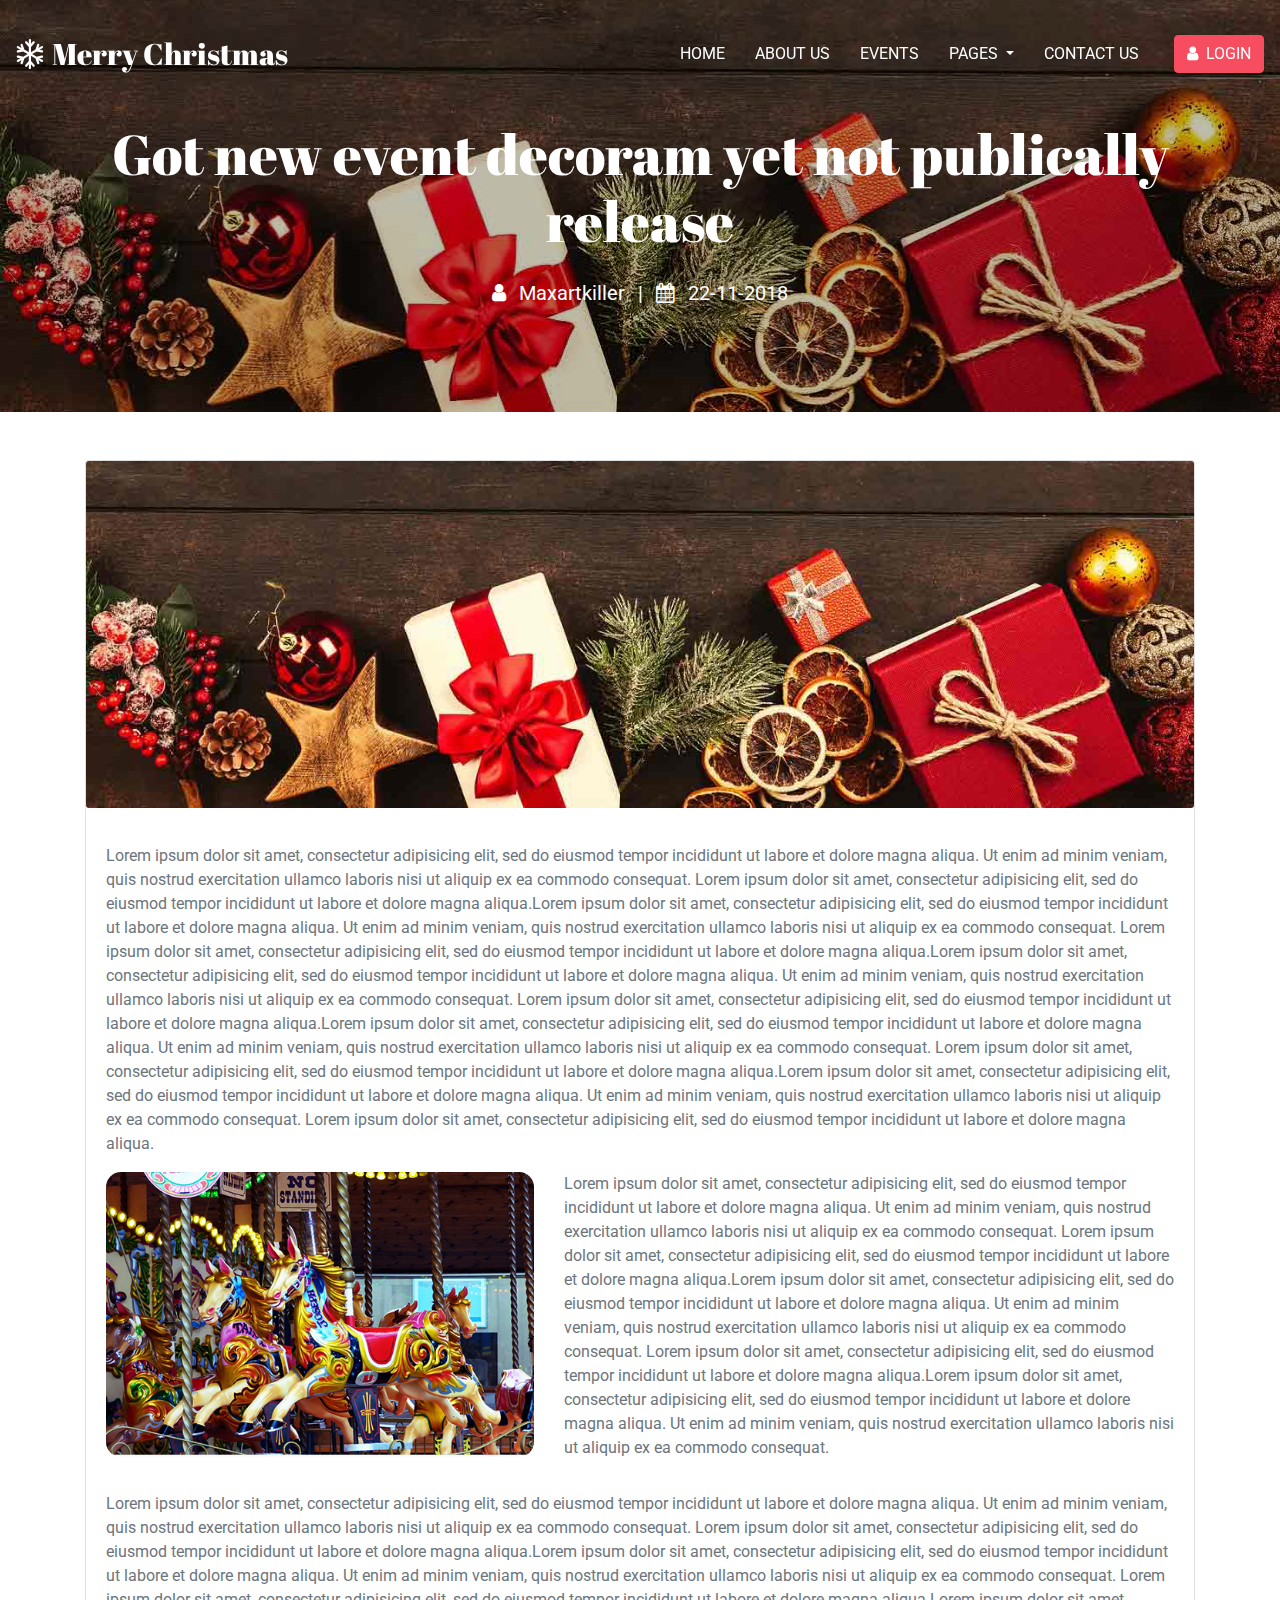
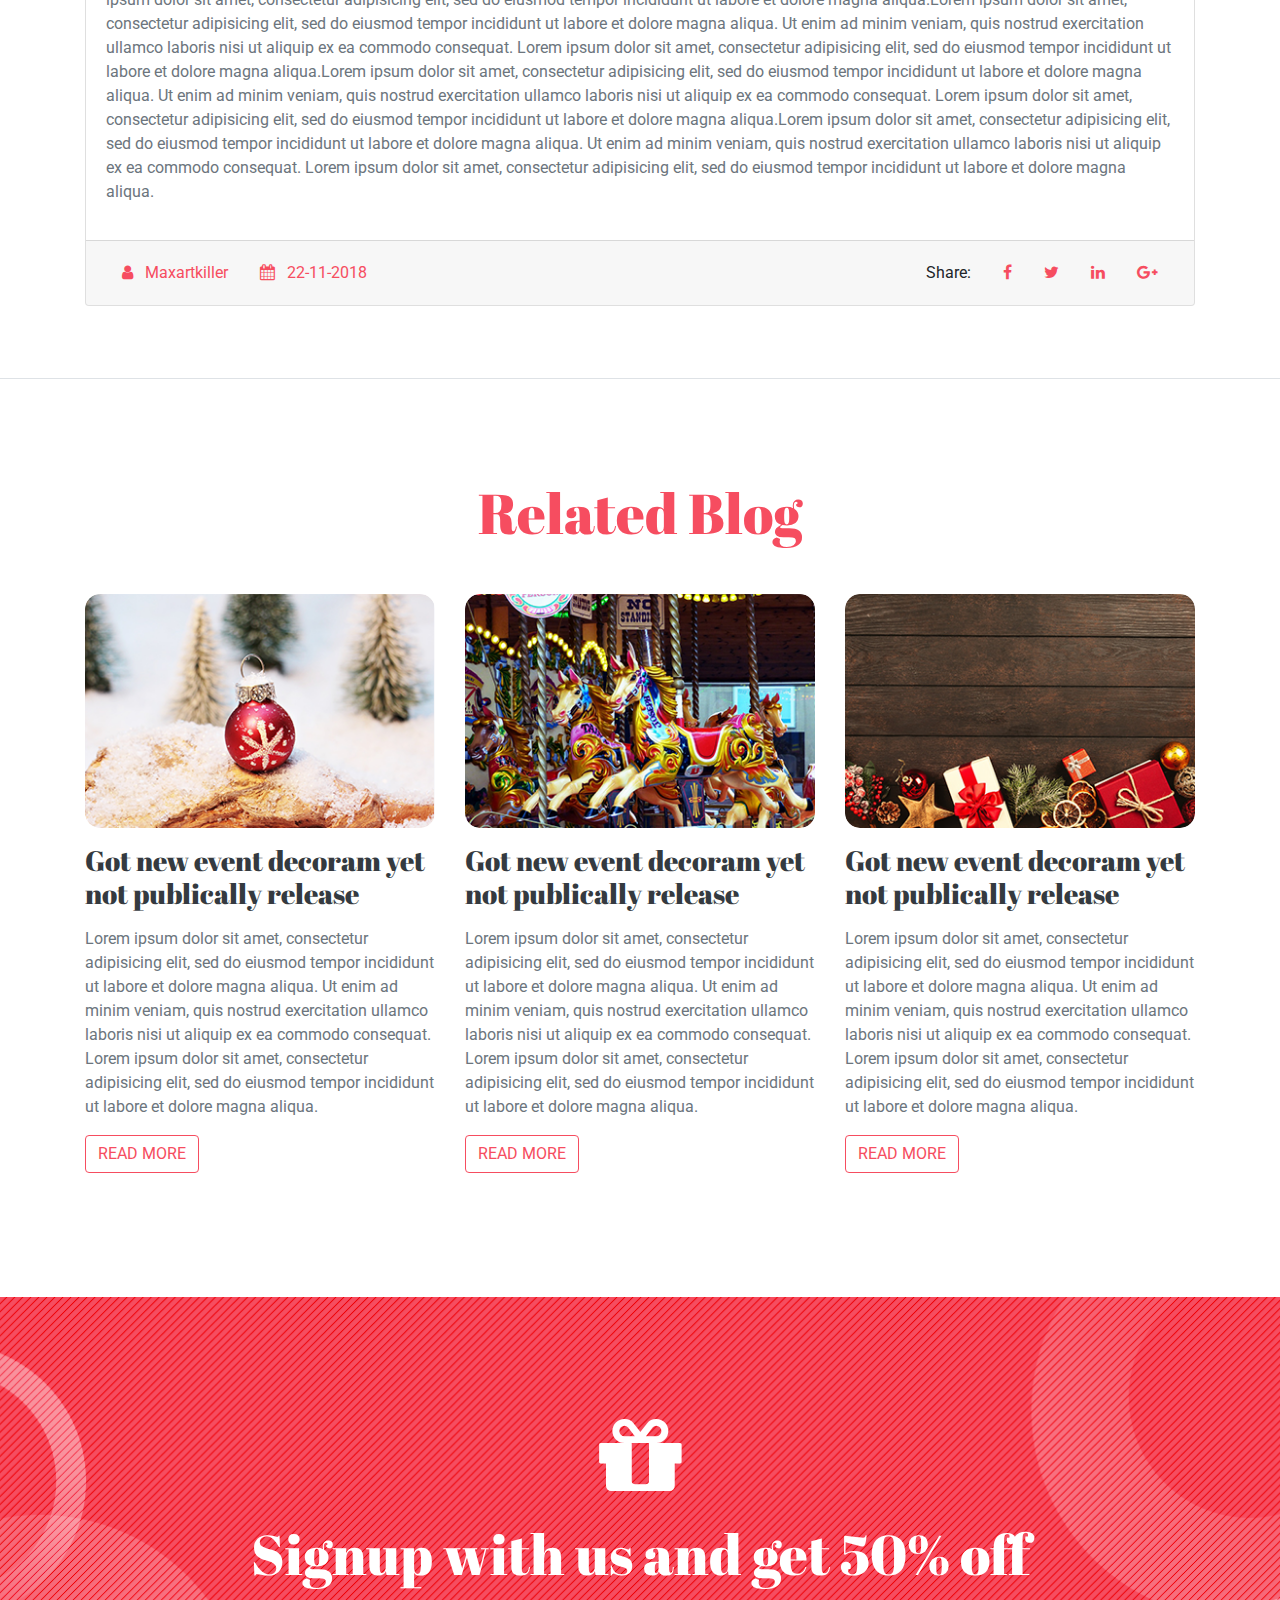
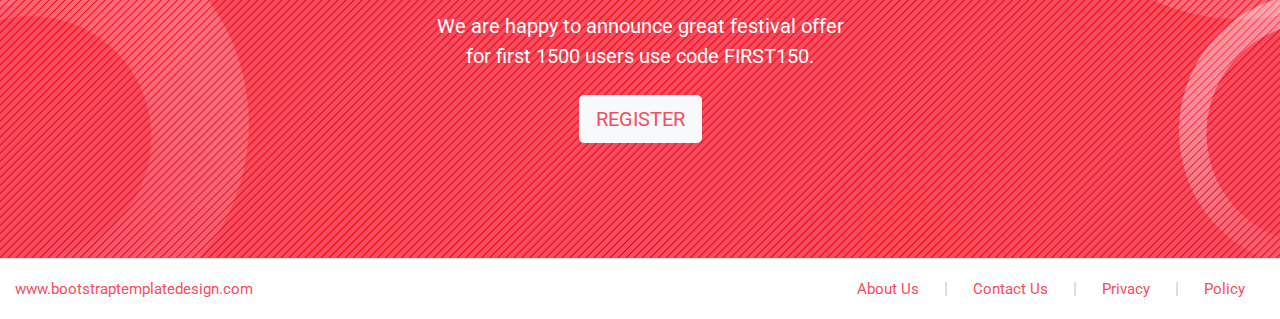
<file: xmas2019/blog-detail.html>
<!doctype html>
<html lang="en">

<head>
    <!-- Required meta tags -->
    <meta charset="utf-8">
    <meta name="viewport" content="width=device-width, initial-scale=1, shrink-to-fit=no">
    <link rel="icon" href="favicon.ico" type="image/ico">

    <!-- Google fonts CSS -->
    <link href="https://fonts.googleapis.com/css?family=Abril+Fatface|Roboto:300,400,500" rel="stylesheet">

    <!-- Bootstrap CSS -->
    <link rel="stylesheet" href="css/bootstrap.min.css">

    <!-- Fontawesome CSS -->
    <link rel="stylesheet" href="css/fontawesome4.7.0/css/font-awesome.min.css">

    <!-- Custom CSS -->
    <link rel="stylesheet" href="css/style.css">

    <title>Merry Christmas</title>
</head>

<body>
    <header class="header">
        <!-- Fixed navbar -->
        <nav class="navbar navbar-expand-lg  fixed-top ">
            <button class="btn btn-dark navbar-toggler" type="button" data-toggle="collapse" data-target="#navbarCollapse" aria-controls="navbarCollapse" aria-expanded="false" aria-label="Toggle navigation">
                <span class="fa fa-bars text-white"></span>
            </button>
            <a class="navbar-brand" href="#"><i class="fa fa-snowflake-o"></i><span class="text-sm-hide ml-2">Merry Christmas</span></a>

            <div class="collapse navbar-collapse" id="navbarCollapse">
                <ul class="navbar-nav ml-auto">
                    <li class="nav-item">
                        <a class="nav-link " href="index.html">Home <span class="sr-only">(current)</span></a>
                    </li>
                    <li class="nav-item">
                        <a class="nav-link" href="index.html#about">About Us</a>
                    </li>
                    <li class="nav-item">
                        <a class="nav-link" href="index.html#events">Events</a>
                    </li>
                    <li class="nav-item dropdown">
                        <a class="nav-link dropdown-toggle" href="#" id="navbarDropdown" role="button" data-toggle="dropdown" aria-haspopup="true" aria-expanded="false">
                          Pages
                        </a>
                        <div class="dropdown-menu" aria-labelledby="navbarDropdown">
                            <a class="dropdown-item" href="blogs.html">Blog</a>
                            <a class="dropdown-item" href="blog-detail.html">Blog Details</a>
                            <a class="dropdown-item" href="login.html">Login</a>
                            <a class="dropdown-item" href="register.html">Register</a>
                        </div>
                    </li>
                    <li class="nav-item">
                        <a class="nav-link" href="index.html#contactus">Contact Us</a>
                    </li>
                </ul>
            </div>
            <button class="btn btn-danger " data-toggle="modal" data-target="#exampleModal" data-show="true"><i class="fa fa-user"></i><span class="text-sm-hide ml-2">Login</span></button>
        </nav>
    </header>

    <!-- Begin page content -->
    <main role="main" class="main-container">
        <div class="coverbanner">
            <div class="background-img dark-img" style="background-image: url(img/topbanner.jpg);"></div>
            <div class="container">
                <h1 class="text-white mb-4 display-4">Got new event decoram yet not publically release</h1>
                <p class="lead text-white mb-4"><i class="fa fa-user mr-2"></i> Maxartkiller <span class="mx-2">|</span> <i class="fa fa-calendar mr-2"></i> 22-11-2018 </p>
            </div>

        </div>
        <div class="sections py-5">
            <div class="container">
                <div class="row">
                    <div class="col-12 mb-4">
                        <div class="card">
                            <figure class="rounde-0 card-img mb-0">
                                <img src="img/blog.jpg" alt="" class="w-100 card-img">
                            </figure>
                            <div class="card-body">
                                <p class="my-3 text-secondary">Lorem ipsum dolor sit amet, consectetur adipisicing elit, sed do eiusmod tempor incididunt ut labore et dolore magna aliqua. Ut enim ad minim veniam, quis nostrud exercitation ullamco laboris nisi ut aliquip ex ea commodo consequat. Lorem ipsum dolor sit amet, consectetur adipisicing elit, sed do eiusmod tempor incididunt ut labore et dolore magna aliqua.Lorem ipsum dolor sit amet, consectetur adipisicing elit, sed do eiusmod tempor incididunt ut labore et dolore magna aliqua. Ut enim ad minim veniam, quis nostrud exercitation ullamco laboris nisi ut aliquip ex ea commodo consequat. Lorem ipsum dolor sit amet, consectetur adipisicing elit, sed do eiusmod tempor incididunt ut labore et dolore magna aliqua.Lorem ipsum dolor sit amet, consectetur adipisicing elit, sed do eiusmod tempor incididunt ut labore et dolore magna aliqua. Ut enim ad minim veniam, quis nostrud exercitation ullamco laboris nisi ut aliquip ex ea commodo consequat. Lorem ipsum dolor sit amet, consectetur adipisicing elit, sed do eiusmod tempor incididunt ut labore et dolore magna aliqua.Lorem ipsum dolor sit amet, consectetur adipisicing elit, sed do eiusmod tempor incididunt ut labore et dolore magna aliqua. Ut enim ad minim veniam, quis nostrud exercitation ullamco laboris nisi ut aliquip ex ea commodo consequat. Lorem ipsum dolor sit amet, consectetur adipisicing elit, sed do eiusmod tempor incididunt ut labore et dolore magna aliqua.Lorem ipsum dolor sit amet, consectetur adipisicing elit, sed do eiusmod tempor incididunt ut labore et dolore magna aliqua. Ut enim ad minim veniam, quis nostrud exercitation ullamco laboris nisi ut aliquip ex ea commodo consequat. Lorem ipsum dolor sit amet, consectetur adipisicing elit, sed do eiusmod tempor incididunt ut labore et dolore magna aliqua. </p>
                                <div class="row">
                                    <div class="col-1 col-md-5">
                                        <figure class="rounde-3 mb-0">
                                            <img src="img/rides.png" alt="" class="w-100">
                                        </figure>
                                    </div>
                                    <div class="col-1 col-md-7">
                                        <p class=" text-secondary">Lorem ipsum dolor sit amet, consectetur adipisicing elit, sed do eiusmod tempor incididunt ut labore et dolore magna aliqua. Ut enim ad minim veniam, quis nostrud exercitation ullamco laboris nisi ut aliquip ex ea commodo consequat. Lorem ipsum dolor sit amet, consectetur adipisicing elit, sed do eiusmod tempor incididunt ut labore et dolore magna aliqua.Lorem ipsum dolor sit amet, consectetur adipisicing elit, sed do eiusmod tempor incididunt ut labore et dolore magna aliqua. Ut enim ad minim veniam, quis nostrud exercitation ullamco laboris nisi ut aliquip ex ea commodo consequat. Lorem ipsum dolor sit amet, consectetur adipisicing elit, sed do eiusmod tempor incididunt ut labore et dolore magna aliqua.Lorem ipsum dolor sit amet, consectetur adipisicing elit, sed do eiusmod tempor incididunt ut labore et dolore magna aliqua. Ut enim ad minim veniam, quis nostrud exercitation ullamco laboris nisi ut aliquip ex ea commodo consequat. </p>
                                    </div>
                                </div>
                                <p class="my-3 text-secondary">Lorem ipsum dolor sit amet, consectetur adipisicing elit, sed do eiusmod tempor incididunt ut labore et dolore magna aliqua. Ut enim ad minim veniam, quis nostrud exercitation ullamco laboris nisi ut aliquip ex ea commodo consequat. Lorem ipsum dolor sit amet, consectetur adipisicing elit, sed do eiusmod tempor incididunt ut labore et dolore magna aliqua.Lorem ipsum dolor sit amet, consectetur adipisicing elit, sed do eiusmod tempor incididunt ut labore et dolore magna aliqua. Ut enim ad minim veniam, quis nostrud exercitation ullamco laboris nisi ut aliquip ex ea commodo consequat. Lorem ipsum dolor sit amet, consectetur adipisicing elit, sed do eiusmod tempor incididunt ut labore et dolore magna aliqua.Lorem ipsum dolor sit amet, consectetur adipisicing elit, sed do eiusmod tempor incididunt ut labore et dolore magna aliqua. Ut enim ad minim veniam, quis nostrud exercitation ullamco laboris nisi ut aliquip ex ea commodo consequat. Lorem ipsum dolor sit amet, consectetur adipisicing elit, sed do eiusmod tempor incididunt ut labore et dolore magna aliqua.Lorem ipsum dolor sit amet, consectetur adipisicing elit, sed do eiusmod tempor incididunt ut labore et dolore magna aliqua. Ut enim ad minim veniam, quis nostrud exercitation ullamco laboris nisi ut aliquip ex ea commodo consequat. Lorem ipsum dolor sit amet, consectetur adipisicing elit, sed do eiusmod tempor incididunt ut labore et dolore magna aliqua.Lorem ipsum dolor sit amet, consectetur adipisicing elit, sed do eiusmod tempor incididunt ut labore et dolore magna aliqua. Ut enim ad minim veniam, quis nostrud exercitation ullamco laboris nisi ut aliquip ex ea commodo consequat. Lorem ipsum dolor sit amet, consectetur adipisicing elit, sed do eiusmod tempor incididunt ut labore et dolore magna aliqua. </p>
                            </div>
                            <div class="card-footer ">
                                <div class="row">
                                    <div class="col-12 col-md-6">
                                        <ul class="nav justify-content-start">
                                            <li class="nav-item">
                                                <a href="" class="nav-link"> <i class="fa fa-user mr-2"></i> Maxartkiller</a>
                                            </li>
                                            <li class="nav-item">
                                                <a href="" class="nav-link"><i class="fa fa-calendar mr-2"></i> 22-11-2018 
                                               </a>
                                            </li>
                                        </ul>
                                    </div>
                                    <div class="col-12 col-md-6">
                                        <ul class="nav justify-content-end">
                                            <li class="nav-item">
                                                <a class="nav-link">Share: </a>
                                            </li>
                                            <li class="nav-item">
                                                <a href="" class="nav-link"><i class="fa fa-facebook"></i></a>
                                            </li>
                                            <li class="nav-item">
                                                <a href="" class="nav-link"><i class="fa fa-twitter"></i></a>
                                            </li>
                                            <li class="nav-item">
                                                <a href="" class="nav-link"><i class="fa fa-linkedin"></i></a>
                                            </li>
                                            <li class="nav-item">
                                                <a href="" class="nav-link"><i class="fa fa-google-plus"></i></a>
                                            </li>
                                        </ul>
                                    </div>
                                </div>
                            </div>
                        </div>
                    </div>
                </div>
            </div>
        </div>
        <div class="sections border-top">
            <div class="container">
                <h1 class="text-danger mb-4 display-4 text-center">Related Blog</h1>
                <div class="row mt-5">
                    <div class="col-12 col-md-4">
                        <figure class="rounde-3">
                            <img src="img/news1.png" alt="" class="w-100">
                        </figure>
                        <h3 class="text-dark ">Got new event decoram yet not publically release</h3>
                        <p class="my-3 text-secondary">Lorem ipsum dolor sit amet, consectetur adipisicing elit, sed do eiusmod tempor incididunt ut labore et dolore magna aliqua. Ut enim ad minim veniam, quis nostrud exercitation ullamco laboris nisi ut aliquip ex ea commodo consequat. Lorem ipsum dolor sit amet, consectetur adipisicing elit, sed do eiusmod tempor incididunt ut labore et dolore magna aliqua. </p>
                        <a href="blog-detail.html" class="btn btn-outline-danger mb-4">Read More</a>
                    </div>
                    <div class="col-12 col-md-4">
                        <figure class="rounde-3">
                            <img src="img/news2.png" alt="" class="w-100">
                        </figure>
                        <h3 class="text-dark ">Got new event decoram yet not publically release</h3>
                        <p class="my-3 text-secondary">Lorem ipsum dolor sit amet, consectetur adipisicing elit, sed do eiusmod tempor incididunt ut labore et dolore magna aliqua. Ut enim ad minim veniam, quis nostrud exercitation ullamco laboris nisi ut aliquip ex ea commodo consequat. Lorem ipsum dolor sit amet, consectetur adipisicing elit, sed do eiusmod tempor incididunt ut labore et dolore magna aliqua. </p>
                        <a href="blog-detail.html" class="btn btn-outline-danger mb-4">Read More</a>
                    </div>
                    <div class="col-12 col-md-4">
                        <figure class="rounde-3">
                            <img src="img/news3.png" alt="" class="w-100">
                        </figure>
                        <h3 class="text-dark ">Got new event decoram yet not publically release</h3>
                        <p class="my-3 text-secondary">Lorem ipsum dolor sit amet, consectetur adipisicing elit, sed do eiusmod tempor incididunt ut labore et dolore magna aliqua. Ut enim ad minim veniam, quis nostrud exercitation ullamco laboris nisi ut aliquip ex ea commodo consequat. Lorem ipsum dolor sit amet, consectetur adipisicing elit, sed do eiusmod tempor incididunt ut labore et dolore magna aliqua. </p>
                        <a href="blog-detail.html" class="btn btn-outline-danger mb-4">Read More</a>
                    </div>
                </div>
            </div>
        </div>
        <div class="sections position-relative text-center">
            <div class="background-img" style="background-image: url(img/red-bg.png);"></div>
            <div class="container">
                <h1 class="display-1 text-white"><i class="fa fa-gift"></i></h1>
                <h1 class="text-white mb-4 display-4">Signup with us and get 50% off</h1>
                <p class="lead text-white mb-4">We are happy to announce great festival offer
                    <br>for first 1500 users use code FIRST150.</p>
                <p class="lead">
                    <a href="#" class="btn btn-light btn-lg text-danger">Register</a>
                </p>
            </div>
        </div>
    </main>
    <footer class="footer border-top">
        <div class="container-fluid text-center text-md-left">
            <div class="row">
                <div class="col-12 col-md-6">
                    <a href="https://bootstraptemplatedesign.com/" target="_blank" class="text-danger">www.bootstraptemplatedesign.com</a>
                </div>
                <div class="col-12 col-md-6 text-right align-self-center">
                    <ul class="nav justify-content-center justify-content-md-end">
                        <li class="nav-item">
                            <a class="nav-link" href="#">About Us</a>
                        </li>
                        <li class="nav-item">|</li>
                        <li class="nav-item">
                            <a class="nav-link" href="#">Contact Us</a>
                        </li>
                        <li class="nav-item">|</li>
                        <li class="nav-item">
                            <a class="nav-link" href="#">Privacy</a>
                        </li>
                        <li class="nav-item">|</li>
                        <li class="nav-item">
                            <a class="nav-link" href="#">Policy</a>
                        </li>
                    </ul>
                </div>
            </div>
        </div>
    </footer>

    <!-- login modal -->
    <div class="modal fade" id="exampleModal" tabindex="-1" role="dialog" aria-labelledby="exampleModalLabel" aria-hidden="true">
        <div class="modal-dialog modal-lg modal-dialog-centered" role="document">
            <div class="modal-content rounded-0">
                <div class="modal-body p-0">
                    <button type="button" class="close btnClose" data-dismiss="modal" aria-label="Close">
                        <span aria-hidden="true">&times;</span>
                    </button>
                    <div class="row h-100 mx-0">
                        <div class="col-12 col-lg-6">
                            <div class="row h-100 align-items-center py-4">
                                <div class="col-12 col-sm-10 mx-auto text-center">
                                    <form class="form-signin mb-4">
                                        <h1 class="mb-4 font-weight-normal">Sign in</h1>
                                        <div class="form-group">
                                            <label for="inputEmail" class="sr-only">Email address</label>
                                            <input type="email" id="inputEmail" class="form-control" placeholder="Email address" required="" autofocus="">
                                        </div>
                                        <div class="form-group">
                                            <label for="inputPassword" class="sr-only">Password</label>
                                            <input type="password" id="inputPassword" class="form-control" placeholder="Password" required="">
                                        </div>
                                        <div class="row mb-3">
                                            <div class="col-6 text-left ">
                                                <div class="checkbox">
                                                    <label>
                                                        <input type="checkbox" value="remember-me"> Remember me
                                                    </label>
                                                </div>
                                            </div>
                                            <div class="col-6 text-right">
                                                <a href="" class="text-danger">Forgot Password?</a>
                                            </div>
                                        </div>
                                        <button class="btn btn-lg btn-danger btn-block" type="submit">Sign in</button>
                                    </form>
                                    <a href="register.html" class="text-danger mb-5">Don't have account? Register Here.</a>
                                </div>
                            </div>
                        </div>
                        <div class="col-12 col-lg-6">
                            <div class="background-img dark-img" style="background-image: url(img/christmas.jpg);"></div>
                            <div class="row h-100 align-items-center py-4">
                                <div class="col-12 col-sm-10 mx-auto text-center text-white">
                                    <h1 class="font-weight-light mb-4">You are at best bootstrap HTML tempaltes.</h1>
                                    <p class="lead">Only at <a href="https://bootstraptemplatedesign.com" target="_blank" class="text-white">www.bootstraptemplatedesign.com</a></p>
                                </div>
                            </div>
                        </div>
                    </div>
                </div>
            </div>
        </div>
    </div>
    <!-- login modal ends -->


    <!-- Optional JavaScript -->
    <!-- jQuery first, then Popper.js, then Bootstrap JS -->
    <script src="https://code.jquery.com/jquery-3.3.1.slim.min.js"></script>
    <script src="https://cdnjs.cloudflare.com/ajax/libs/popper.js/1.14.3/umd/popper.min.js"></script>
    <script src="js/bootstrap.min.js"></script>

    <!--  Custom js -->
    <script src="js/main.js"></script>
</body>

</html>
</file>
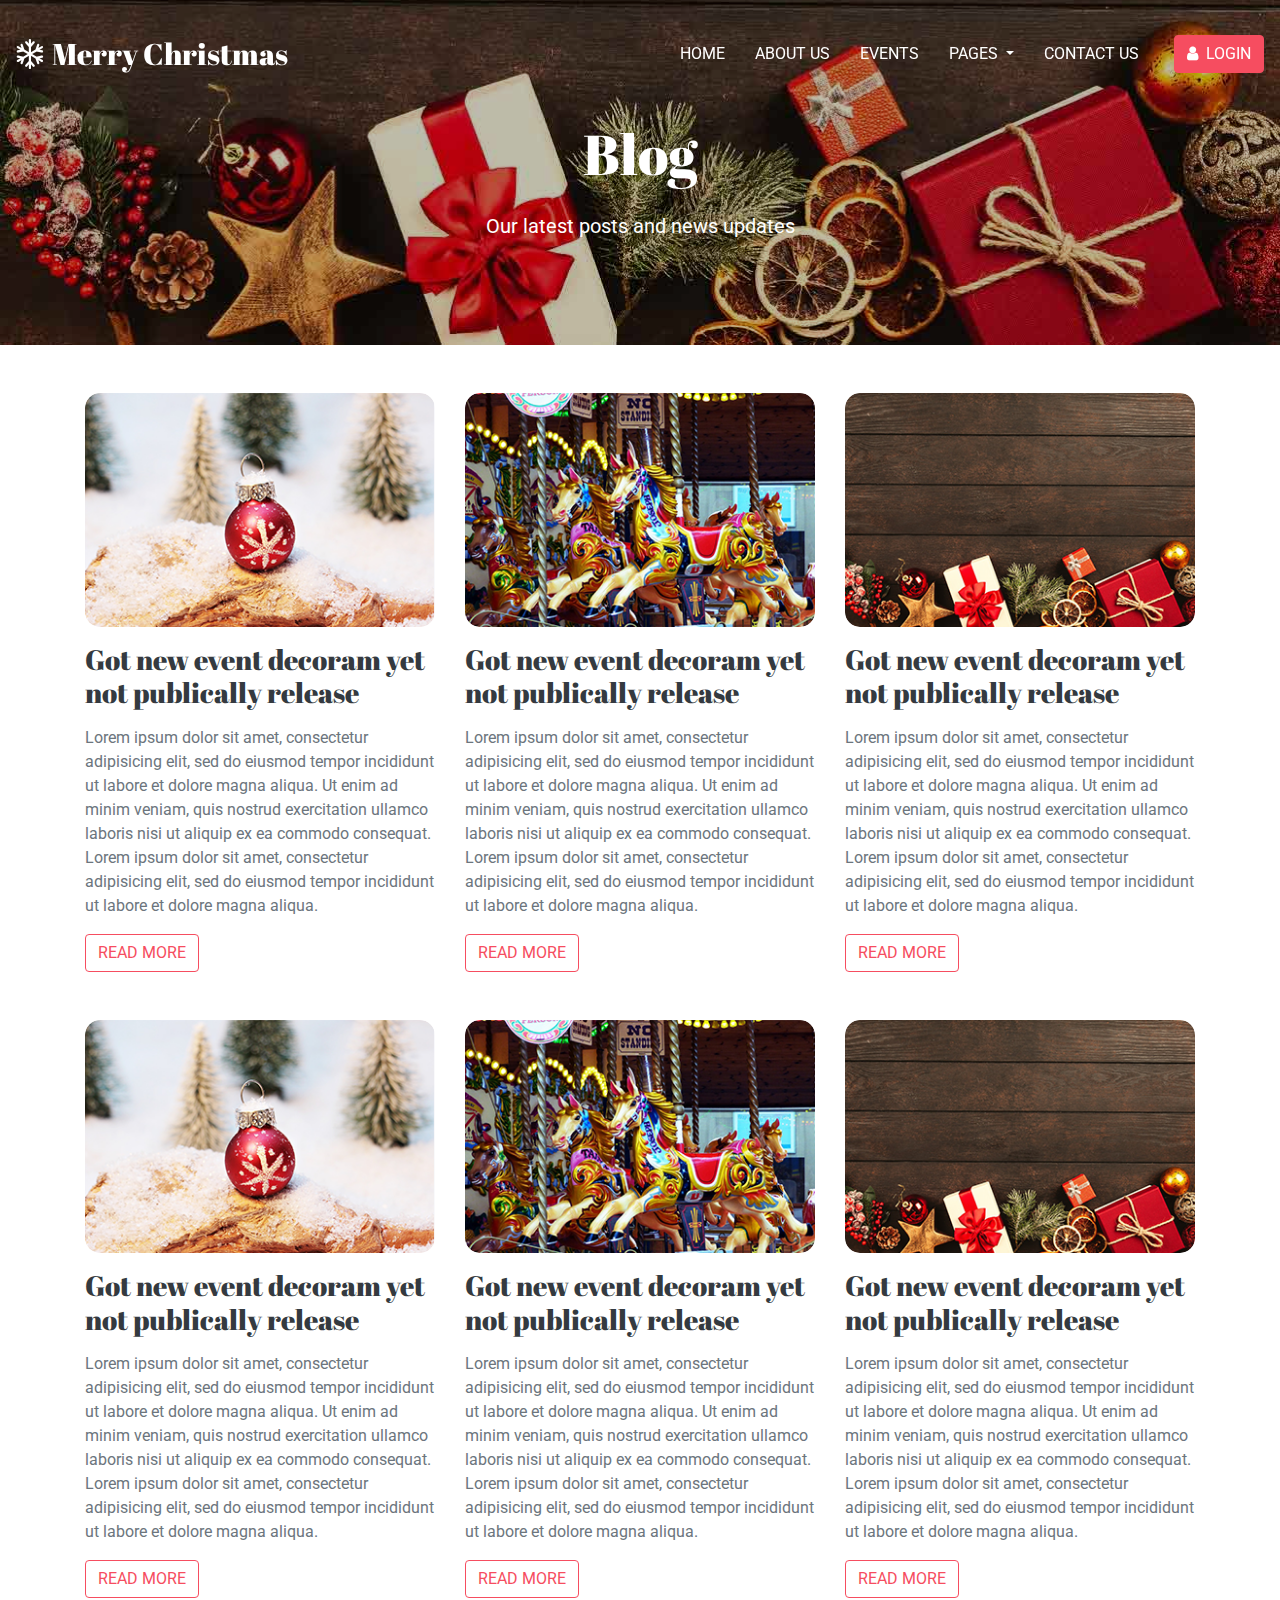
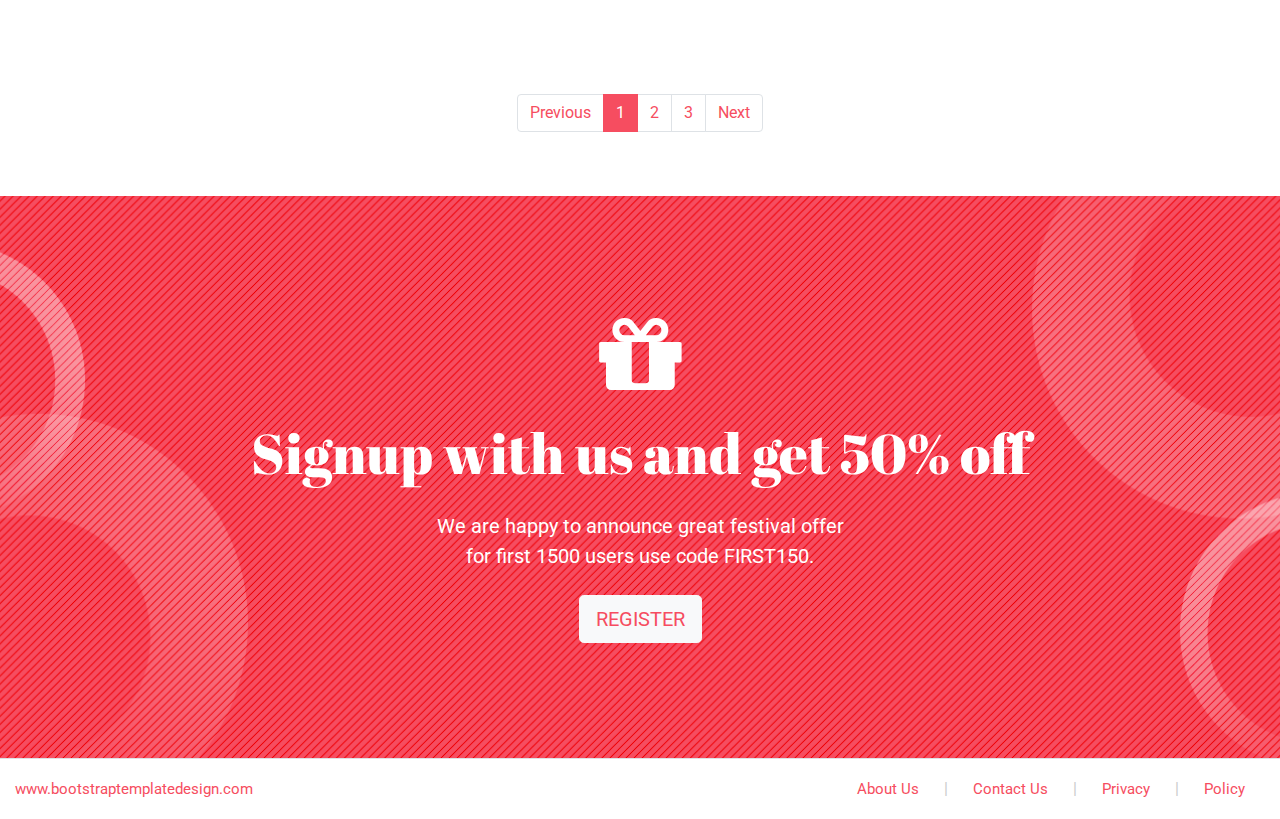
<file: xmas2019/blogs.html>
<!doctype html>
<html lang="en">

<head>
    <!-- Required meta tags -->
    <meta charset="utf-8">
    <meta name="viewport" content="width=device-width, initial-scale=1, shrink-to-fit=no">
    <link rel="icon" href="favicon.ico" type="image/ico">

    <!-- Google fonts CSS -->
    <link href="https://fonts.googleapis.com/css?family=Abril+Fatface|Roboto:300,400,500" rel="stylesheet">

    <!-- Bootstrap CSS -->
    <link rel="stylesheet" href="css/bootstrap.min.css">

    <!-- Fontawesome CSS -->
    <link rel="stylesheet" href="css/fontawesome4.7.0/css/font-awesome.min.css">

    <!-- Custom CSS -->
    <link rel="stylesheet" href="css/style.css">

    <title>Merry Christmas</title>
</head>

<body>
    <header class="header">
        <!-- Fixed navbar -->
        <nav class="navbar navbar-expand-lg  fixed-top ">
            <button class="btn btn-dark navbar-toggler" type="button" data-toggle="collapse" data-target="#navbarCollapse" aria-controls="navbarCollapse" aria-expanded="false" aria-label="Toggle navigation">
                <span class="fa fa-bars text-white"></span>
            </button>
            <a class="navbar-brand" href="#"><i class="fa fa-snowflake-o"></i><span class="text-sm-hide ml-2">Merry Christmas</span></a>

            <div class="collapse navbar-collapse" id="navbarCollapse">
                <ul class="navbar-nav ml-auto">
                    <li class="nav-item ">
                        <a class="nav-link " href="index.html">Home <span class="sr-only">(current)</span></a>
                    </li>
                    <li class="nav-item">
                        <a class="nav-link" href="index.html#about">About Us</a>
                    </li>
                    <li class="nav-item">
                        <a class="nav-link" href="index.html#events">Events</a>
                    </li>
                    <li class="nav-item dropdown">
                        <a class="nav-link dropdown-toggle" href="#" id="navbarDropdown" role="button" data-toggle="dropdown" aria-haspopup="true" aria-expanded="false">
                          Pages
                        </a>
                        <div class="dropdown-menu" aria-labelledby="navbarDropdown">
                            <a class="dropdown-item" href="blogs.html">Blog</a>
                            <a class="dropdown-item" href="blog-detail.html">Blog Details</a>
                            <a class="dropdown-item" href="login.html">Login</a>
                            <a class="dropdown-item" href="register.html">Register</a>
                        </div>
                    </li>
                    <li class="nav-item">
                        <a class="nav-link" href="index.html#contactus">Contact Us</a>
                    </li>
                </ul>
            </div>
            <button class="btn btn-danger " data-toggle="modal" data-target="#exampleModal" data-show="true"><i class="fa fa-user"></i><span class="text-sm-hide ml-2">Login</span></button>
        </nav>
    </header>

    <!-- Begin page content -->
    <main role="main" class="main-container">
        <div class="coverbanner">
            <div class="background-img dark-img" style="background-image: url(img/topbanner.jpg);"></div>
            <div class="container">
                <h1 class="text-white mb-4 display-4">Blog</h1>
                <p class="lead text-white mb-4">Our latest posts and news updates</p>
            </div>

        </div>
        <div class="sections py-5">
            <div class="container">
                <div class="row">
                    <div class="col-12 col-md-4 mb-4">
                        <figure class="rounde-3">
                            <img src="img/news1.png" alt="" class="w-100">
                        </figure>
                        <h3 class="text-dark ">Got new event decoram yet not publically release</h3>
                        <p class="my-3 text-secondary">Lorem ipsum dolor sit amet, consectetur adipisicing elit, sed do eiusmod tempor incididunt ut labore et dolore magna aliqua. Ut enim ad minim veniam, quis nostrud exercitation ullamco laboris nisi ut aliquip ex ea commodo consequat. Lorem ipsum dolor sit amet, consectetur adipisicing elit, sed do eiusmod tempor incididunt ut labore et dolore magna aliqua. </p>
                        <a href="blog-detail.html" class="btn btn-outline-danger mb-4">Read More</a>
                    </div>
                    <div class="col-12 col-md-4 mb-4">
                        <figure class="rounde-3">
                            <img src="img/news2.png" alt="" class="w-100">
                        </figure>
                        <h3 class="text-dark ">Got new event decoram yet not publically release</h3>
                        <p class="my-3 text-secondary">Lorem ipsum dolor sit amet, consectetur adipisicing elit, sed do eiusmod tempor incididunt ut labore et dolore magna aliqua. Ut enim ad minim veniam, quis nostrud exercitation ullamco laboris nisi ut aliquip ex ea commodo consequat. Lorem ipsum dolor sit amet, consectetur adipisicing elit, sed do eiusmod tempor incididunt ut labore et dolore magna aliqua. </p>
                        <a href="blog-detail.html" class="btn btn-outline-danger mb-4">Read More</a>
                    </div>
                    <div class="col-12 col-md-4 mb-4">
                        <figure class="rounde-3">
                            <img src="img/news3.png" alt="" class="w-100">
                        </figure>
                        <h3 class="text-dark ">Got new event decoram yet not publically release</h3>
                        <p class="my-3 text-secondary">Lorem ipsum dolor sit amet, consectetur adipisicing elit, sed do eiusmod tempor incididunt ut labore et dolore magna aliqua. Ut enim ad minim veniam, quis nostrud exercitation ullamco laboris nisi ut aliquip ex ea commodo consequat. Lorem ipsum dolor sit amet, consectetur adipisicing elit, sed do eiusmod tempor incididunt ut labore et dolore magna aliqua. </p>
                        <a href="blog-detail.html" class="btn btn-outline-danger mb-4">Read More</a>
                    </div>
                    <div class="col-12 col-md-4 mb-4">
                        <figure class="rounde-3">
                            <img src="img/news1.png" alt="" class="w-100">
                        </figure>
                        <h3 class="text-dark ">Got new event decoram yet not publically release</h3>
                        <p class="my-3 text-secondary">Lorem ipsum dolor sit amet, consectetur adipisicing elit, sed do eiusmod tempor incididunt ut labore et dolore magna aliqua. Ut enim ad minim veniam, quis nostrud exercitation ullamco laboris nisi ut aliquip ex ea commodo consequat. Lorem ipsum dolor sit amet, consectetur adipisicing elit, sed do eiusmod tempor incididunt ut labore et dolore magna aliqua. </p>
                        <a href="blog-detail.html" class="btn btn-outline-danger mb-4">Read More</a>
                    </div>
                    <div class="col-12 col-md-4 mb-4">
                        <figure class="rounde-3">
                            <img src="img/news2.png" alt="" class="w-100">
                        </figure>
                        <h3 class="text-dark ">Got new event decoram yet not publically release</h3>
                        <p class="my-3 text-secondary">Lorem ipsum dolor sit amet, consectetur adipisicing elit, sed do eiusmod tempor incididunt ut labore et dolore magna aliqua. Ut enim ad minim veniam, quis nostrud exercitation ullamco laboris nisi ut aliquip ex ea commodo consequat. Lorem ipsum dolor sit amet, consectetur adipisicing elit, sed do eiusmod tempor incididunt ut labore et dolore magna aliqua. </p>
                        <a href="blog-detail.html" class="btn btn-outline-danger mb-4">Read More</a>
                    </div>
                    <div class="col-12 col-md-4 mb-4">
                        <figure class="rounde-3">
                            <img src="img/news3.png" alt="" class="w-100">
                        </figure>
                        <h3 class="text-dark ">Got new event decoram yet not publically release</h3>
                        <p class="my-3 text-secondary">Lorem ipsum dolor sit amet, consectetur adipisicing elit, sed do eiusmod tempor incididunt ut labore et dolore magna aliqua. Ut enim ad minim veniam, quis nostrud exercitation ullamco laboris nisi ut aliquip ex ea commodo consequat. Lorem ipsum dolor sit amet, consectetur adipisicing elit, sed do eiusmod tempor incididunt ut labore et dolore magna aliqua. </p>
                        <a href="blog-detail.html" class="btn btn-outline-danger mb-4">Read More</a>
                    </div>
                </div>
            </div>
            <div class="container mt-5">
                <nav aria-label="Page navigation example">
                    <ul class="pagination  justify-content-center">
                        <li class="page-item disabled">
                            <a class="page-link" href="#" tabindex="-1">Previous</a>
                        </li>
                        <li class="page-item active"><a class="page-link" href="#">1</a></li>
                        <li class="page-item"><a class="page-link" href="#">2</a></li>
                        <li class="page-item"><a class="page-link" href="#">3</a></li>
                        <li class="page-item">
                            <a class="page-link" href="#">Next</a>
                        </li>
                    </ul>
                </nav>
            </div>
        </div>
        <div class="sections position-relative text-center">
            <div class="background-img" style="background-image: url(img/red-bg.png);"></div>
            <div class="container">
                <h1 class="display-1 text-white"><i class="fa fa-gift"></i></h1>
                <h1 class="text-white mb-4 display-4">Signup with us and get 50% off</h1>
                <p class="lead text-white mb-4">We are happy to announce great festival offer
                    <br>for first 1500 users use code FIRST150.</p>
                <p class="lead">
                    <a href="#" class="btn btn-light btn-lg text-danger">Register</a>
                </p>
            </div>
        </div>
    </main>
    <footer class="footer border-top">
        <div class="container-fluid text-center text-md-left">
            <div class="row">
                <div class="col-12 col-md-6">
                    <a href="https://bootstraptemplatedesign.com/" target="_blank" class="text-danger">www.bootstraptemplatedesign.com</a>
                </div>
                <div class="col-12 col-md-6 text-right align-self-center">
                    <ul class="nav justify-content-center justify-content-md-end">
                        <li class="nav-item">
                            <a class="nav-link" href="#">About Us</a>
                        </li>
                        <li class="nav-item">|</li>
                        <li class="nav-item">
                            <a class="nav-link" href="#">Contact Us</a>
                        </li>
                        <li class="nav-item">|</li>
                        <li class="nav-item">
                            <a class="nav-link" href="#">Privacy</a>
                        </li>
                        <li class="nav-item">|</li>
                        <li class="nav-item">
                            <a class="nav-link" href="#">Policy</a>
                        </li>
                    </ul>
                </div>
            </div>
        </div>
    </footer>


    <!-- login modal -->
    <div class="modal fade" id="exampleModal" tabindex="-1" role="dialog" aria-labelledby="exampleModalLabel" aria-hidden="true">
        <div class="modal-dialog modal-lg modal-dialog-centered" role="document">
            <div class="modal-content rounded-0">
                <div class="modal-body p-0">
                    <button type="button" class="close btnClose" data-dismiss="modal" aria-label="Close">
                        <span aria-hidden="true">&times;</span>
                    </button>
                    <div class="row h-100 mx-0">
                        <div class="col-12 col-lg-6">
                            <div class="row h-100 align-items-center py-4">
                                <div class="col-12 col-sm-10 mx-auto text-center">
                                    <form class="form-signin mb-4">
                                        <h1 class="mb-4 font-weight-normal">Sign in</h1>
                                        <div class="form-group">
                                            <label for="inputEmail" class="sr-only">Email address</label>
                                            <input type="email" id="inputEmail" class="form-control" placeholder="Email address" required="" autofocus="">
                                        </div>
                                        <div class="form-group">
                                            <label for="inputPassword" class="sr-only">Password</label>
                                            <input type="password" id="inputPassword" class="form-control" placeholder="Password" required="">
                                        </div>
                                        <div class="row mb-3">
                                            <div class="col-6 text-left ">
                                                <div class="checkbox">
                                                    <label>
                                                        <input type="checkbox" value="remember-me"> Remember me
                                                    </label>
                                                </div>
                                            </div>
                                            <div class="col-6 text-right">
                                                <a href="" class="text-danger">Forgot Password?</a>
                                            </div>
                                        </div>
                                        <button class="btn btn-danger btn-block" type="submit">Sign in</button>
                                    </form>
                                    <a href="register.html" class="text-danger mb-5">Don't have account? Register Here.</a>
                                </div>
                            </div>
                        </div>
                        <div class="col-12 col-lg-6">
                            <div class="background-img dark-img" style="background-image: url(img/christmas.jpg);"></div>
                            <div class="row h-100 align-items-center py-4">
                                <div class="col-12 col-sm-10 mx-auto text-center text-white">
                                    <h1 class="font-weight-light mb-4">You are at best bootstrap HTML tempaltes.</h1>
                                    <p class="lead">Only at <a href="https://bootstraptemplatedesign.com" target="_blank" class="text-white">www.bootstraptemplatedesign.com</a></p>
                                </div>
                            </div>
                        </div>
                    </div>
                </div>
            </div>
        </div>
    </div>
    <!-- login modal ends -->

    <!-- Optional JavaScript -->
    <!-- jQuery first, then Popper.js, then Bootstrap JS -->
    <script src="https://code.jquery.com/jquery-3.3.1.slim.min.js"></script>
    <script src="https://cdnjs.cloudflare.com/ajax/libs/popper.js/1.14.3/umd/popper.min.js"></script>
    <script src="js/bootstrap.min.js"></script>

    <!--  Custom js -->
    <script src="js/main.js"></script>
</body>

</html>
</file>
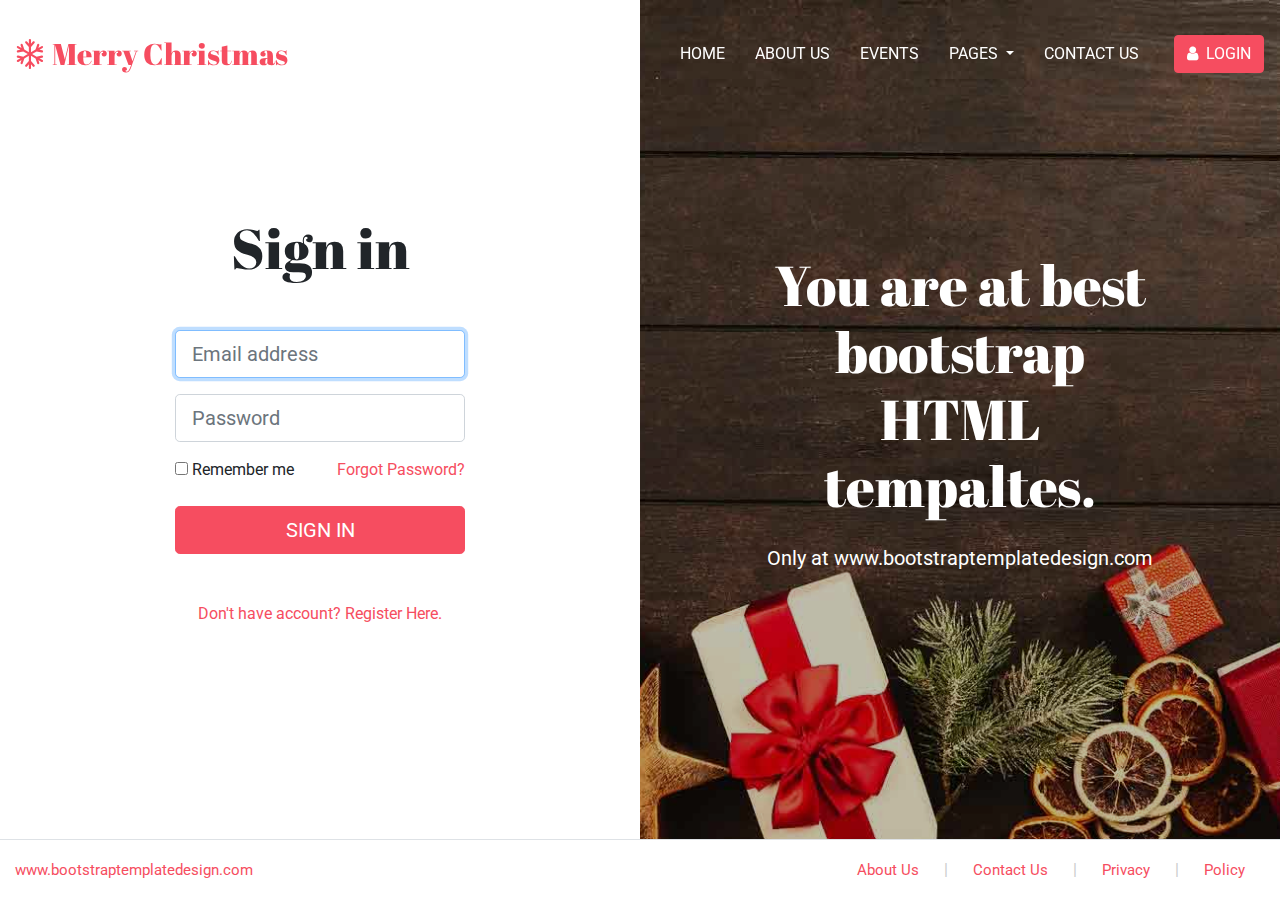
<file: xmas2019/login.html>
<!doctype html>
<html lang="en">

<head>
    <!-- Required meta tags -->
    <meta charset="utf-8">
    <meta name="viewport" content="width=device-width, initial-scale=1, shrink-to-fit=no">
    <link rel="icon" href="favicon.ico" type="image/ico">

    <!-- Google fonts CSS -->
    <link href="https://fonts.googleapis.com/css?family=Abril+Fatface|Roboto:300,400,500" rel="stylesheet">

    <!-- Bootstrap CSS -->
    <link rel="stylesheet" href="css/bootstrap.min.css">

    <!-- Fontawesome CSS -->
    <link rel="stylesheet" href="css/fontawesome4.7.0/css/font-awesome.min.css">

    <!-- Custom CSS -->
    <link rel="stylesheet" href="css/style.css">

    <title>Merry Christmas</title>
</head>

<body class="login-page">
    <header class="header">
        <!-- Fixed navbar -->
        <nav class="navbar navbar-expand-lg  fixed-top">
            <button class="btn btn-dark navbar-toggler" type="button" data-toggle="collapse" data-target="#navbarCollapse" aria-controls="navbarCollapse" aria-expanded="false" aria-label="Toggle navigation">
                <span class="fa fa-bars text-white"></span>
            </button>
            <a class="navbar-brand" href="#"><i class="fa fa-snowflake-o"></i><span class="text-sm-hide ml-2">Merry Christmas</span></a>

            <div class="collapse navbar-collapse" id="navbarCollapse">
                <ul class="navbar-nav ml-auto">
                    <li class="nav-item">
                        <a class="nav-link " href="index.html">Home <span class="sr-only">(current)</span></a>
                    </li>
                    <li class="nav-item">
                        <a class="nav-link" href="index.html#about">About Us</a>
                    </li>
                    <li class="nav-item">
                        <a class="nav-link" href="index.html#events">Events</a>
                    </li>
                    <li class="nav-item dropdown">
                        <a class="nav-link dropdown-toggle" href="#" id="navbarDropdown" role="button" data-toggle="dropdown" aria-haspopup="true" aria-expanded="false">
                          Pages
                        </a>
                        <div class="dropdown-menu" aria-labelledby="navbarDropdown">
                            <a class="dropdown-item" href="blogs.html">Blog</a>
                            <a class="dropdown-item" href="blog-detail.html">Blog Details</a>
                            <a class="dropdown-item" href="login.html">Login</a>
                            <a class="dropdown-item" href="register.html">Register</a>
                        </div>
                    </li>
                    <li class="nav-item">
                        <a class="nav-link" href="index.html#contactus">Contact Us</a>
                    </li>
                </ul>
            </div>
            <button class="btn btn-danger " data-toggle="modal" data-target="#exampleModal" data-show="true"><i class="fa fa-user"></i><span class="text-sm-hide ml-2">Login</span></button>
        </nav>
    </header>

    <!-- Begin page content -->
    <main role="main" class="main-container ">
        <div class="container-fluid ">
            <div class="row vhf-100">
                <div class="col-12 col-lg-6">
                    <div class="row h-100 align-items-center py-4">
                        <div class="col-12 col-sm-8 col-lg-6 mx-auto text-center">
                            <form class="form-signin mb-5">
                                <h1 class="display-4 mb-5 font-weight-normal">Sign in</h1>
                                <div class="form-group">
                                    <label for="inputEmail" class="sr-only">Email address</label>
                                    <input type="email" id="inputEmail" class="form-control form-control-lg" placeholder="Email address" required="" autofocus="">
                                </div>
                                <div class="form-group">
                                    <label for="inputPassword" class="sr-only">Password</label>
                                    <input type="password" id="inputPassword" class="form-control form-control-lg" placeholder="Password" required="">
                                </div>
                                <div class="row mb-3">
                                    <div class="col-6 text-left ">
                                        <div class="checkbox">
                                            <label>
                                                <input type="checkbox" value="remember-me"> Remember me
                                            </label>
                                        </div>
                                    </div>
                                    <div class="col-6 text-right">
                                        <a href="" class="text-danger">Forgot Password?</a>
                                    </div>
                                </div>
                                <button class="btn btn-lg btn-danger btn-block" type="submit">Sign in</button>
                            </form>
                             <a href="register.html" class="text-danger">Don't have account? Register Here.</a>
                        </div>
                    </div>
                </div>
                <div class="col-12 col-lg-6">
                    <div class="background-img dark-img" style="background-image: url(img/topbanner.jpg);"></div>
                    <div class="row h-100 align-items-center py-4">
                        <div class="col-12 col-sm-8 mx-auto text-center text-white">
                            <h1 class="display-4 mb-4">You are at best bootstrap HTML tempaltes.</h1>
                            <p class="lead">Only at <a href="https://bootstraptemplatedesign.com" target="_blank" class="text-white">www.bootstraptemplatedesign.com</a></p>
                        </div>
                    </div>
                </div>
            </div>
        </div>
    </main>
    <footer class="footer border-top">
        <div class="container-fluid text-center text-md-left">
            <div class="row">
                <div class="col-12 col-md-6">
                    <a href="https://bootstraptemplatedesign.com/" target="_blank" class="text-danger">www.bootstraptemplatedesign.com</a>
                </div>
                <div class="col-12 col-md-6 text-right align-self-center">
                    <ul class="nav justify-content-center justify-content-md-end">
                        <li class="nav-item">
                            <a class="nav-link" href="#">About Us</a>
                        </li>
                        <li class="nav-item">|</li>
                        <li class="nav-item">
                            <a class="nav-link" href="#">Contact Us</a>
                        </li>
                        <li class="nav-item">|</li>
                        <li class="nav-item">
                            <a class="nav-link" href="#">Privacy</a>
                        </li>
                        <li class="nav-item">|</li>
                        <li class="nav-item">
                            <a class="nav-link" href="#">Policy</a>
                        </li>
                    </ul>
                </div>
            </div>
        </div>
    </footer>


    <!-- login modal -->
    <div class="modal fade" id="exampleModal" tabindex="-1" role="dialog" aria-labelledby="exampleModalLabel" aria-hidden="true">
        <div class="modal-dialog modal-lg modal-dialog-centered" role="document">
            <div class="modal-content rounded-0">
                <div class="modal-body p-0">
                    <button type="button" class="close btnClose" data-dismiss="modal" aria-label="Close">
                        <span aria-hidden="true">&times;</span>
                    </button>
                    <div class="row h-100 mx-0">
                        <div class="col-12 col-lg-6">
                            <div class="row h-100 align-items-center py-4">
                                <div class="col-12 col-sm-10 mx-auto text-center">
                                    <form class="form-signin mb-4">
                                        <h1 class="mb-4 font-weight-normal">Sign in</h1>
                                        <div class="form-group">
                                            <label for="inputEmail" class="sr-only">Email address</label>
                                            <input type="email" id="inputEmail" class="form-control " placeholder="Email address" required="" autofocus="">
                                        </div>
                                        <div class="form-group">
                                            <label for="inputPassword" class="sr-only">Password</label>
                                            <input type="password" id="inputPassword" class="form-control " placeholder="Password" required="">
                                        </div>
                                        <div class="row mb-3">
                                            <div class="col-6 text-left ">
                                                <div class="checkbox">
                                                    <label>
                                                        <input type="checkbox" value="remember-me"> Remember me
                                                    </label>
                                                </div>
                                            </div>
                                            <div class="col-6 text-right">
                                                <a href="" class="text-danger">Forgot Password?</a>
                                            </div>
                                        </div>
                                        <button class="btn btn-danger btn-block" type="submit">Sign in</button>
                                    </form>
                                    <a href="register.html" class="text-danger mb-5">Don't have account? Register Here.</a>
                                </div>
                            </div>
                        </div>
                        <div class="col-12 col-lg-6">
                            <div class="background-img dark-img" style="background-image: url(img/christmas.jpg);"></div>
                            <div class="row h-100 align-items-center py-4">
                                <div class="col-12 col-sm-10 mx-auto text-center text-white">
                                    <h1 class="font-weight-light mb-4">You are at best bootstrap HTML tempaltes.</h1>
                                    <p class="lead">Only at <a href="https://bootstraptemplatedesign.com" target="_blank" class="text-white">www.bootstraptemplatedesign.com</a></p>
                                </div>
                            </div>
                        </div>
                    </div>
                </div>
            </div>
        </div>
    </div>
    <!-- login modal ends -->

    <!-- Optional JavaScript -->
    <!-- jQuery first, then Popper.js, then Bootstrap JS -->
    <script src="https://code.jquery.com/jquery-3.3.1.slim.min.js"></script>
    <script src="https://cdnjs.cloudflare.com/ajax/libs/popper.js/1.14.3/umd/popper.min.js"></script>
    <script src="js/bootstrap.min.js"></script>

    <!--  Custom js -->
    <script src="js/main.js"></script>
</body>

</html>
</file>
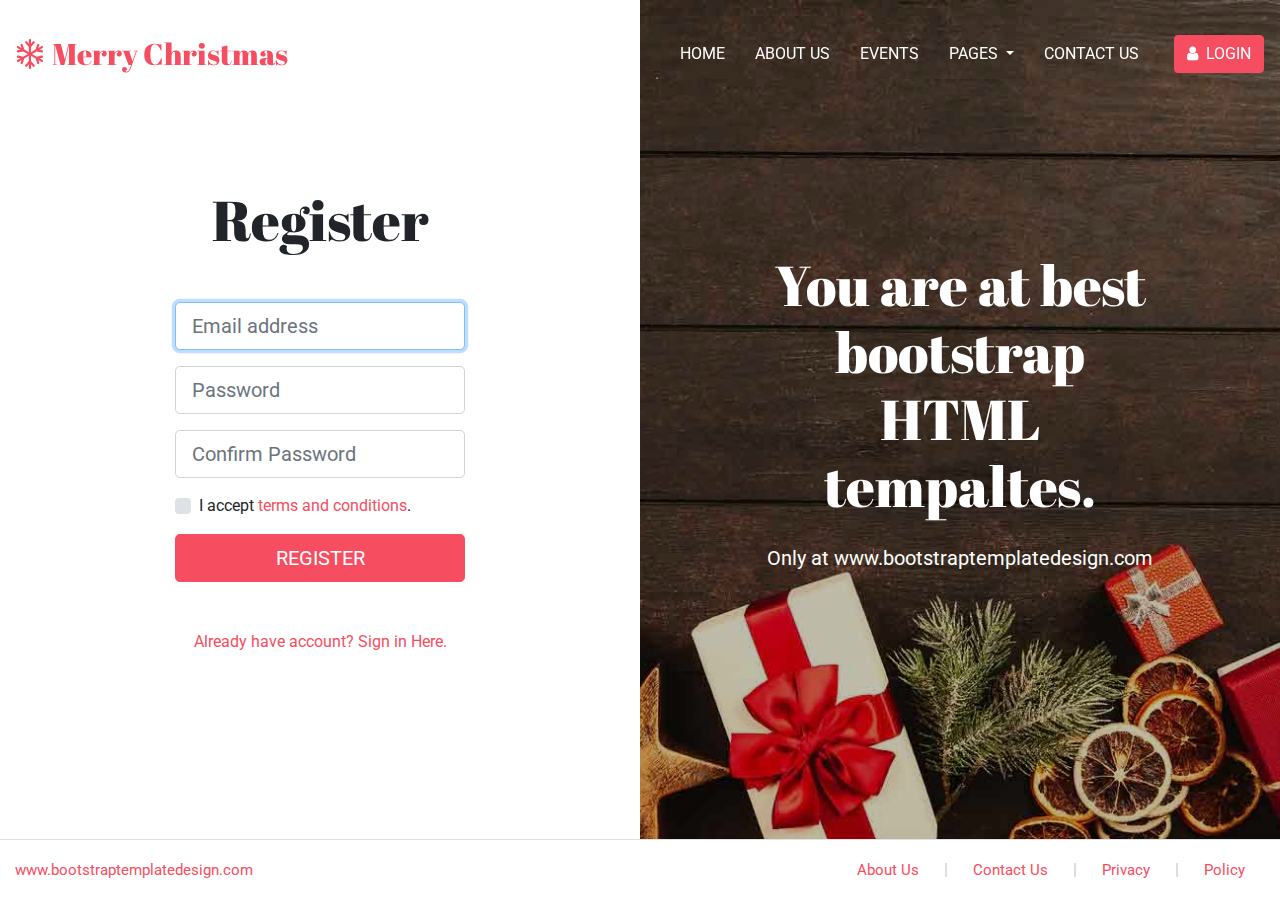
<file: xmas2019/register.html>
<!doctype html>
<html lang="en">

<head>
    <!-- Required meta tags -->
    <meta charset="utf-8">
    <meta name="viewport" content="width=device-width, initial-scale=1, shrink-to-fit=no">
    <link rel="icon" href="favicon.ico" type="image/ico" >
    
    <!-- Google fonts CSS -->
    <link href="https://fonts.googleapis.com/css?family=Abril+Fatface|Roboto:300,400,500" rel="stylesheet">

    <!-- Bootstrap CSS -->
    <link rel="stylesheet" href="css/bootstrap.min.css">

    <!-- Fontawesome CSS -->
    <link rel="stylesheet" href="css/fontawesome4.7.0/css/font-awesome.min.css">

    <!-- Custom CSS -->
    <link rel="stylesheet" href="css/style.css">

    <title>Merry Christmas</title>
</head>

<body class="login-page">
    <header class="header">
        <!-- Fixed navbar -->
        <nav class="navbar navbar-expand-lg  fixed-top">
            <button class="btn btn-dark navbar-toggler" type="button" data-toggle="collapse" data-target="#navbarCollapse" aria-controls="navbarCollapse" aria-expanded="false" aria-label="Toggle navigation">
                <span class="fa fa-bars text-white"></span>
            </button>
            <a class="navbar-brand" href="#"><i class="fa fa-snowflake-o"></i><span class="text-sm-hide ml-2">Merry Christmas</span></a>

            <div class="collapse navbar-collapse" id="navbarCollapse">
                <ul class="navbar-nav ml-auto">
                    <li class="nav-item">
                        <a class="nav-link " href="index.html">Home <span class="sr-only">(current)</span></a>
                    </li>
                    <li class="nav-item">
                        <a class="nav-link" href="index.html#about">About Us</a>
                    </li>
                    <li class="nav-item">
                        <a class="nav-link" href="index.html#events">Events</a>
                    </li>
                    <li class="nav-item dropdown">
                        <a class="nav-link dropdown-toggle" href="#" id="navbarDropdown" role="button" data-toggle="dropdown" aria-haspopup="true" aria-expanded="false">
                          Pages
                        </a>
                        <div class="dropdown-menu" aria-labelledby="navbarDropdown">
                            <a class="dropdown-item" href="blogs.html">Blog</a>
                            <a class="dropdown-item" href="blog-detail.html">Blog Details</a>
                            <a class="dropdown-item" href="login.html">Login</a>
                            <a class="dropdown-item" href="register.html">Register</a>
                        </div>
                    </li>
                    <li class="nav-item">
                        <a class="nav-link" href="index.html#contactus">Contact Us</a>
                    </li>
                </ul>
            </div>
            <button class="btn btn-danger " data-toggle="modal" data-target="#exampleModal" data-show="true"><i class="fa fa-user"></i><span class="text-sm-hide ml-2">Login</span></button>
        </nav>
    </header>

    <!-- Begin page content -->
    <main role="main" class="main-container ">
        <div class="container-fluid ">
            <div class="row vhf-100">
                <div class="col-12 col-lg-6">
                    <div class="row h-100 align-items-center py-4">
                        <div class="col-12 col-sm-8 col-lg-6 mx-auto text-center">
                            <form class="form-signin mb-5">
                                <h1 class="display-4 mb-5 font-weight-normal">Register</h1>
                                <div class="form-group">
                                    <label for="inputEmail" class="sr-only">Email address</label>
                                    <input type="email" id="inputEmail" class="form-control form-control-lg" placeholder="Email address" required="" autofocus="">
                                </div>
                                <div class="form-group">
                                    <label for="inputPasswordconfirm" class="sr-only">Password</label>
                                    <input type="password" id="inputPasswordconfirm" class="form-control form-control-lg" placeholder="Password" required="">
                                </div>
                                <div class="form-group">
                                    <label for="inputPasswordconfirm" class="sr-only">Password</label>
                                    <input type="password" id="inputPasswordconfirm" class="form-control form-control-lg" placeholder="Confirm Password" required="">
                                </div>
                                <div class="row mb-3">
                                    <div class="col-12 text-left ">
                                        <div class="custom-control custom-checkbox">
                                            <input type="checkbox" class="custom-control-input" id="customCheck1">
                                            <label class="custom-control-label" for="customCheck1">I accept <a href="" class="text-danger">terms and conditions</a>.</label>
                                        </div>
                                    </div>
                                </div>
                                <button class="btn btn-lg btn-danger btn-block" type="submit">Register</button>
                            </form>
                             <a href="register.html" class="text-danger">Already have account? Sign in Here.</a>
                        </div>
                    </div>
                </div>
                <div class="col-12 col-lg-6">
                    <div class="background-img dark-img" style="background-image: url(img/topbanner.jpg);"></div>
                    <div class="row h-100 align-items-center py-4">
                        <div class="col-12 col-sm-8 mx-auto text-center text-white">
                            <h1 class="display-4 mb-4">You are at best bootstrap HTML tempaltes.</h1>
                            <p class="lead">Only at <a href="https://bootstraptemplatedesign.com" target="_blank" class="text-white">www.bootstraptemplatedesign.com</a></p>
                        </div>
                    </div>
                </div>
            </div>
        </div>
    </main>
    <footer class="footer border-top">
        <div class="container-fluid text-center text-md-left">
            <div class="row">
                <div class="col-12 col-md-6">
                    <a href="https://bootstraptemplatedesign.com/" target="_blank" class="text-danger">www.bootstraptemplatedesign.com</a>
                </div>
                <div class="col-12 col-md-6 text-right align-self-center">
                    <ul class="nav justify-content-center justify-content-md-end">
                        <li class="nav-item">
                            <a class="nav-link" href="#">About Us</a>
                        </li>
                        <li class="nav-item">|</li>
                        <li class="nav-item">
                            <a class="nav-link" href="#">Contact Us</a>
                        </li>
                        <li class="nav-item">|</li>
                        <li class="nav-item">
                            <a class="nav-link" href="#">Privacy</a>
                        </li>
                        <li class="nav-item">|</li>
                        <li class="nav-item">
                            <a class="nav-link" href="#">Policy</a>
                        </li>
                    </ul>
                </div>
            </div>
        </div>
    </footer>

    <!-- login modal -->
    <div class="modal fade" id="exampleModal" tabindex="-1" role="dialog" aria-labelledby="exampleModalLabel" aria-hidden="true">
        <div class="modal-dialog modal-lg modal-dialog-centered" role="document">
            <div class="modal-content rounded-0">
                <div class="modal-body p-0">
                    <button type="button" class="close btnClose" data-dismiss="modal" aria-label="Close">
                        <span aria-hidden="true">&times;</span>
                    </button>
                    <div class="row h-100 mx-0">
                        <div class="col-12 col-lg-6">
                            <div class="row h-100 align-items-center py-4">
                                <div class="col-12 col-sm-10 mx-auto text-center">
                                    <form class="form-signin mb-4">
                                        <h1 class="mb-4 font-weight-normal">Sign in</h1>
                                        <div class="form-group">
                                            <label for="inputEmail" class="sr-only">Email address</label>
                                            <input type="email" id="inputEmail" class="form-control" placeholder="Email address" required="" autofocus="">
                                        </div>
                                        <div class="form-group">
                                            <label for="inputPassword" class="sr-only">Password</label>
                                            <input type="password" id="inputPassword" class="form-control" placeholder="Password" required="">
                                        </div>
                                        <div class="row mb-3">
                                            <div class="col-6 text-left ">
                                                <div class="checkbox">
                                                    <label>
                                                        <input type="checkbox" value="remember-me"> Remember me
                                                    </label>
                                                </div>
                                            </div>
                                            <div class="col-6 text-right">
                                                <a href="" class="text-danger">Forgot Password?</a>
                                            </div>
                                        </div>
                                        <button class="btn btn-danger btn-block" type="submit">Sign in</button>
                                    </form>
                                    <a href="register.html" class="text-danger mb-5">Don't have account? Register Here.</a>
                                </div>
                            </div>
                        </div>
                        <div class="col-12 col-lg-6">
                            <div class="background-img dark-img" style="background-image: url(img/christmas.jpg);"></div>
                            <div class="row h-100 align-items-center py-4">
                                <div class="col-12 col-sm-10 mx-auto text-center text-white">
                                    <h1 class="font-weight-light mb-4">You are at best bootstrap HTML tempaltes.</h1>
                                    <p class="lead">Only at <a href="https://bootstraptemplatedesign.com" target="_blank" class="text-white">www.bootstraptemplatedesign.com</a></p>
                                </div>
                            </div>
                        </div>
                    </div>
                </div>
            </div>
        </div>
    </div>
    <!-- login modal ends -->


    <!-- Optional JavaScript -->
    <!-- jQuery first, then Popper.js, then Bootstrap JS -->
    <script src="https://code.jquery.com/jquery-3.3.1.slim.min.js"></script>
    <script src="https://cdnjs.cloudflare.com/ajax/libs/popper.js/1.14.3/umd/popper.min.js"></script>
    <script src="js/bootstrap.min.js"></script>

    <!--  Custom js -->
    <script src="js/main.js"></script>
</body>

</html>
</file>
<file: css/business-casual.css>
/*!
 * Start Bootstrap - Business Casual (http://startbootstrap.com/)
 * Copyright 2013-2016 Start Bootstrap
 * Licensed under MIT (https://github.com/BlackrockDigital/startbootstrap/blob/gh-pages/LICENSE)
 */

body {
    font-family: "Open Sans","Helvetica Neue",Helvetica,Arial,sans-serif;
    /*background: url('../img/us4.JPG') no-repeat center center fixed;*/
    -webkit-background-size: cover;
    -moz-background-size: cover;
    background-size: cover;
    -o-background-size: cover;
}

h1,
h2,
h3,
h4,
h5,
h6 {
    text-transform: uppercase;
    font-family: "Josefin Slab","Helvetica Neue",Helvetica,Arial,sans-serif;
    font-weight: 700;
    letter-spacing: 1px;
}

p {
    font-size: 1.25em;
    line-height: 1.6;
    color: #000;
}

hr {
    max-width: 400px;
    border-color: #999999;
}

.brand,
.address-bar {
    display: none;
}

.navbar-brand {
    text-transform: uppercase;
    font-weight: 900;
    letter-spacing: 2px;
}

.navbar-nav {
    text-transform: uppercase;
    font-weight: 400;
    letter-spacing: 3px;
}

.img-full {
    min-width: 100%;
}

.brand-before,
.brand-name {
    text-transform: capitalize;
}

.brand-before {
    margin: 15px 0;
}

.brand-name {
    margin: 0;
    font-size: 4em;
}

.tagline-divider {
    margin: 15px auto 3px;
    max-width: 250px;
    border-color: #999999;
}

.box {
    margin-bottom: 20px;
    padding: 30px 15px;
    background: #fff;
    background: rgba(255,255,255,0.9);
}

.intro-text {
    text-transform: uppercase;
    font-size: 1.25em;
    font-weight: 400;
    letter-spacing: 1px;
}

.img-border {
    float: none;
    margin: 0 auto 0;
    border: #999999 solid 1px;
}

.img-left {
    float: none;
    margin: 0 auto 0;
}

footer {
    background: #fff;
    background: rgba(255,255,255,0.9);
}

footer p {
    margin: 0;
    padding: 50px 0;
}

@media screen and (min-width:768px) {
    .brand {
        display: inherit;
        margin: 0;
        padding: 30px 0 10px;
        text-align: center;
        text-shadow: 1px 1px 2px rgba(0,0,0,0.5);
        font-family: "Josefin Slab","Helvetica Neue",Helvetica,Arial,sans-serif;
        font-size: 5em;
        font-weight: 700;
        line-height: normal;
        /*color: #e9bb7a;*/
        color: #fff;
    }

    .top-divider {
        margin-top: 0;
    }

    .img-left {
        float: left;
        margin-right: 25px;
    }

    .address-bar {
        display: inherit;
        margin: 0 0 40px;
        padding: 0;
        text-align: center;
        /*text-shadow: 1px 1px 2px rgba(0,0,0,0.5);*/
        text-transform: uppercase;
        font-size: 1.25em;
        font-weight: 400;
        letter-spacing: 3px;
        /*color: #e9bb7a;*/
        color: #fff;
    }

    .navbar {
        border-radius: 0;
    }

    .navbar-header {
        display: none;
    }

    .navbar {
        min-height: 0;
    }

    .navbar-default {
        border: none;
        background: #fff;
        background: rgba(255,255,255,0.9);
    }

    .nav>li>a {
        padding: 35px;
    }

    .navbar-nav>li>a {
        line-height: normal;
    }

    .navbar-nav {
        display: table;
        float: none;
        margin: 0 auto;
        table-layout: fixed;
        font-size: 1.25em;
    }
}

@media screen and (min-width:1200px) {
    .box:after {
        content: '';
        display: table;
        clear: both;
    }
}

.video-container,
.form-container {
    position: relative;
    padding-bottom: 56.25%;
    padding-top: 30px; height: 0; overflow: hidden;
}
 
.video-container iframe,
.video-container object,
.video-container embed,
.form-container iframe {
    position: absolute;
    top: 0;
    left: 0;
    width: 100%;
    height: 100%;
}

.form-container {
    height: 950px;
}

.faq-container {
    margin-left:20px;
    margin-right: 20px;
    background-color: white;
    padding: 20px;
}
</file>
<file: xmas2019/css/style.css>
/*===============================================================
Merry Chirstmas responsive html template 
Copyright@2018 by bootstrap template design.
Lincence under Free for personal use.
Visit for more: https://bootstraptemplatedesign.com
=============================================================*/


/* Sticky footer styles
-------------------------------------------------- */

html {
    position: relative;
    height: 100%;
}
body {
    height: 100%;
    font-family: 'Roboto', sans-serif;
    font-size: 16px;
    overflow: auto;
}
.main-container {
    height: auto;
    overflow: auto;
    min-height: 100%;
    padding-bottom: 60px;
}
.footer {
    position: relative;
    top: -61px;
    width: 100%;
    height: 60px;
    line-height: 60px;
    background-color: #ffffff;
}
h1,
h2,
h3,
h4,
h5,
h6 {
    font-family: 'Abril Fatface', cursive;
}
.btn {
    text-transform: uppercase
}
.text-danger {
    color: #f64d60 !important
}
.pagination .page-item .page-link,
.card-footer a {
    color: #f64d60
}
.pagination .page-item.active .page-link {
    background: #f64d60;
    border-color: #f64d60;
    color: #ffffff;
}
.lead {
    font-weight: normal
}
.lead2 {
    font-size: 1.1rem
}
.btn-outline-danger {
    color: #f64d60;
    border-color: #f64d60;
}
.btn-danger {
    color: #fff;
    background-color: #f64d60;
    border-color: #f64d60;
}
.border-danger {
    border-color: #f64d60!important;
}

/* background  */

.background-img {
    width: 100%;
    height: 100%;
    z-index: 0;
    position: absolute;
    left: 0;
    top: 0;
    background-repeat: no-repeat;
    background-position: bottom;
    background-size: cover;
}
.background-img img {
    min-height: 100%;
    width: 100%
}
.background-img.dark-img:after {
    content: "";
    width: 100%;
    height: 100%;
    z-index: 0;
    position: absolute;
    left: 0;
    top: 0;
    background: rgba(0, 0, 0, 0.25);
}
.background-img + div {
    position: relative;
    z-index: 1;
}

/* cover image banner */

.coverbanner {
    padding: 120px 0 80px 0;
    -ms-flex-align: center!important;
    align-items: center!important;
    display: -ms-flexbox!important;
    display: flex!important;
    text-align: center;
    height: 100%;
    position: relative;
}

/* header */

.header {}
.header .navbar {
    padding-top: 24px;
    padding-bottom: 24px;
    line-height: 42px;
    transition: ease all 0.5s;
    -webkit-transition: ease all 0.5s;
    -moz-transition: ease all 0.5s;
    -ms-transition: ease all 0.5s;
}
.header .navbar .navbar-brand {
    color: #ffffff;
    font-family: 'Abril Fatface', cursive;
    font-size: 30px;
    line-height: 50px;
    margin-right: 0;
}
.header .navbar-nav .nav-link {
    color: #ffffff;
    font-size: 16px;
    line-height: 18px;
    padding: 10px 15px;
    text-transform: uppercase;
    border-radius: 4px;
    transition: ease all 0.5s;
    -webkit-transition: ease all 0.5s;
    -moz-transition: ease all 0.5s;
    -ms-transition: ease all 0.5s;
}
.header.active .navbar {
    background: rgba(0, 0, 0, 0.75);
    padding-top: 5px;
    padding-bottom: 5px;
}
.header .navbar-nav .nav-link:hover,
.header .navbar-nav .nav-link:focus {
    background: rgba(255, 255, 255, 0.2);
    color: #ffffff;
}
.header .navbar-nav .nav-item.active .nav-link {
    background: rgba(0, 0, 0, 1);
    color: #ffffff;
}
.header .navbar .navbar-collapse {
    margin-right: 20px
}

/* sections */

.sections {
    padding: 100px 0;
}

/* roudned images */

.rounde-3 {
    border-radius: 15px;
    overflow: hidden
}

/* footer nav */

footer .nav .nav-item {
    padding: 0px 5px;
    color: #cccccc;
    line-height: 40px;
    font-size: 16px
}
footer .nav .nav-item .nav-link {
    padding: 10px 15px;
    line-height: 20px;
    font-size: 15px
}
footer a {
    color: #f64d60 !important;
    font-size: 15px
}
.btnClose {
    position: absolute;
    top: 10px;
    right: 20px;
    z-index: 5;
    background: rgba(255, 255, 255, 0.5) !important;
    width: 30px;
    height: 30px;
    text-align: center;
    border-radius: 20px;
}

/* media query for responsiveness in device support*/

@media screen and (min-width:992px) {
    .login-page .header .navbar .navbar-brand {
        color: #f64d60;
    }
    .login-page .header.active .navbar .navbar-brand {
        color: #ffffff;
    }
}
@media screen and (max-width:991px) {
    .header .navbar {
        background: rgba(0, 0, 0, 0.75);
    }
    .header .navbar .navbar-collapse {
        position: absolute;
        top: 100%;
        width: 100%;
        background: rgba(0, 0, 0, 0.75);
        left: 0;
    }
    .header .navbar-nav .nav-link {
        text-align: center
    }
    .header .navbar .navbar-collapse {
        margin-right: 0
    }
}
@media screen and (max-width:767px) {
    .display-4 {
        font-size: 2rem !important;
    }
    .lead {
        font-size: 1rem;
    }
    .text-sm-hide {
        display: none
    }
    .header .navbar {
        padding-top: 5px;
        padding-bottom: 5px;
    }
}
</file>
<file: vendor/tubular/css/screen.css>
@charset "UTF-8";
@import "reset.css";


/* CSS Document */


/*
	----------------------------
	HTML SELECTORS
	____________________________
*/


body { background: #333; font:14px/21px Helvetica, Arial, sans-serif; color: #333; margin: 0; padding: 0; }
a { color: #ccc; text-decoration: underline; }
a:hover { color: #fb2b2b; }
h1, h2 { font-size: 26px; line-height: 28px; font-weight: normal; letter-spacing: -1px; color: #fff; }
h3 { font-size: 18px; font-weight: normal; margin: 8px 0; }
h4 { font-size: 14px; font-weight: normal; margin: 0; }
h5 { font-size: 12px; font-weight: normal; margin: 0; }
ul { margin-left: 20px; }
ol { margin-left: 36px; }


/*
	----------------------------
	LAYOUT
	____________________________
*/


#wrapper { width: 960px; margin: 0 auto; padding: 48px 0 72px; }
#main { width: 640px; float: left; }
#main > p, #main > div { margin-left: 7px; }
#sidebar { width: 280px; float: right; }
#sidebar ol { margin: 12px 0 12px 22px; }
/*
	----------------------------
	PAGE/SECTION SPECIFIC
	____________________________
*/


#video-controls { width: 333px; }
#video-controls a { color: #ddd; text-decoration: underline; }


/*
	----------------------------
	UTILITY CLASSES
	____________________________
*/


.black-15 { background: url(../media/black-15-trans.png); color: #fff; padding: 4px 12px; margin: 24px 0; }
.black-35 { background: url(../media/black-35-trans.png); color: #fff; padding: 4px 12px; margin: 24px 0; }
.black-50 { background: url(../media/black-50-trans.png); color: #fff; padding: 4px 12px; margin: 24px 0; }
.black-65 { background: url(../media/black-65-trans.png); color: #fff; padding: 4px 12px; margin: 24px 0; }
.black-85 { background: url(../media/black-85-trans.png); color: #fff; padding: 4px 12px; margin: 24px 0; }


.clearfix:before,
.clearfix:after {
    content: " "; /* 1 */
    display: table; /* 2 */
}

.clearfix:after {
    clear: both;
}
</file>
